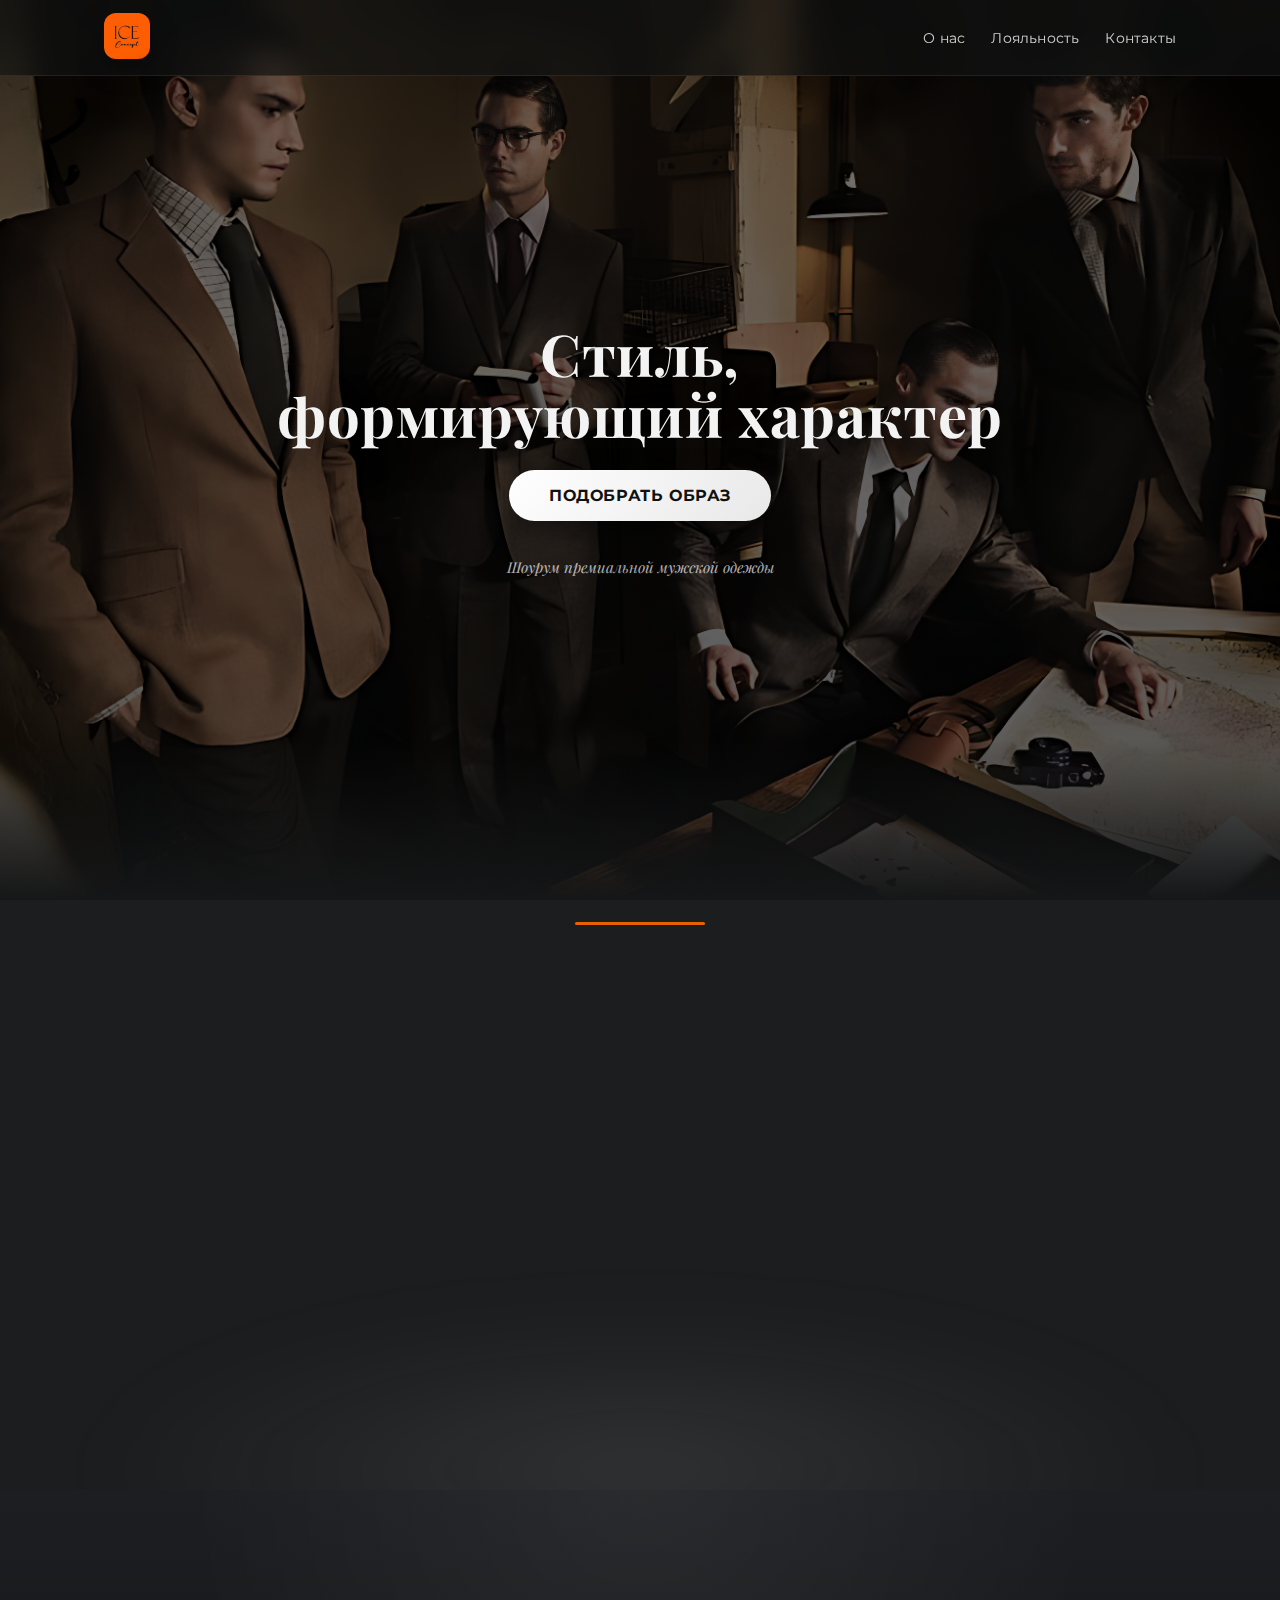
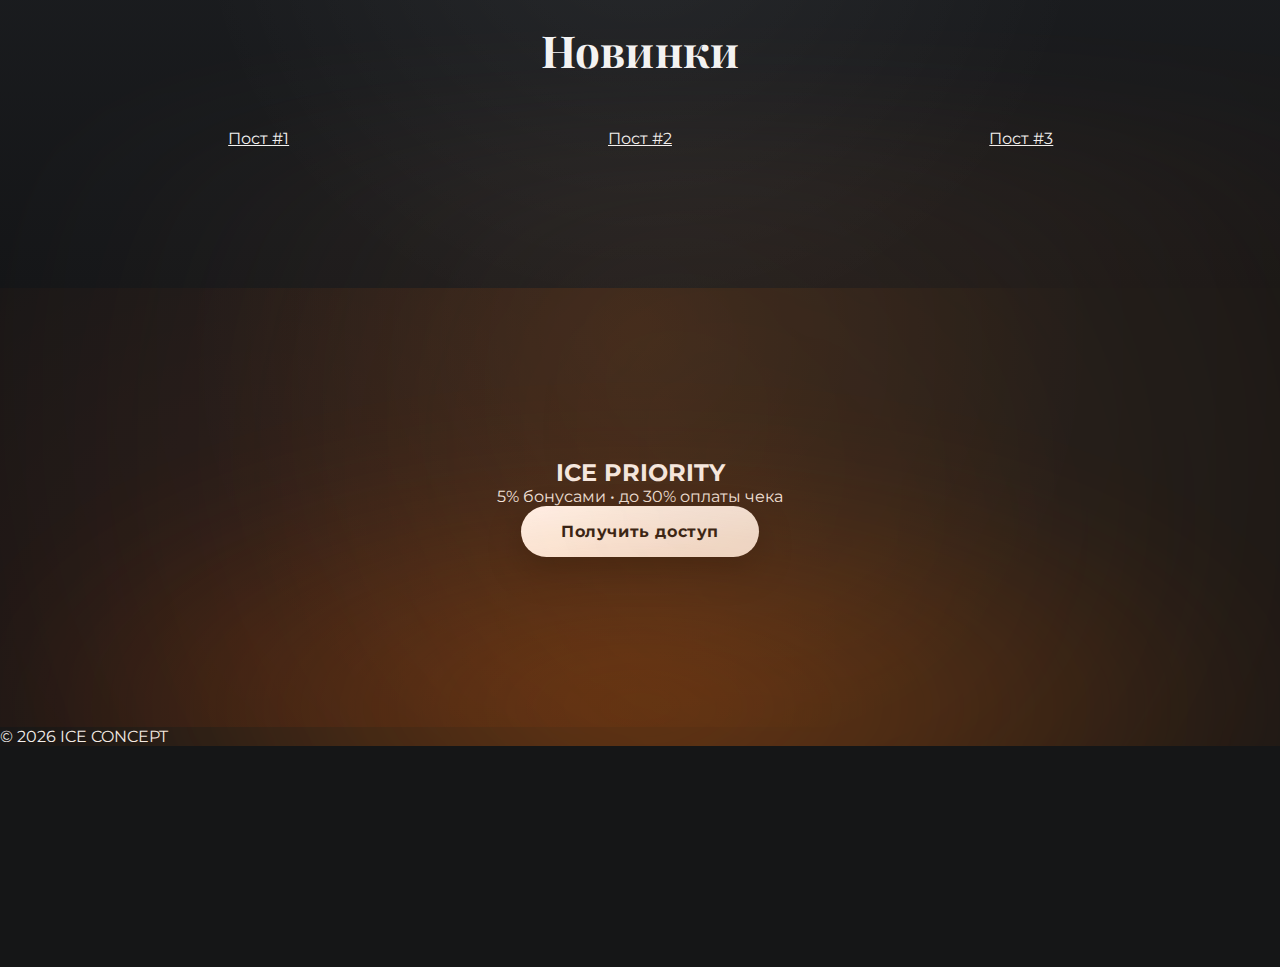
<file: index.html>
<!DOCTYPE html>
<html lang="ru">
<head>
<meta charset="UTF-8">
<meta name="viewport" content="width=device-width, initial-scale=1.0">
<title>ICE CONCEPT — Премиальный шоурум</title>

<link rel="stylesheet" href="style.css">

<link href="https://fonts.googleapis.com/css2?family=Montserrat:wght@300;400;600;700&family=Playfair+Display:wght@700&display=swap" rel="stylesheet">
</head>

<body>

<header>
  <div class="navbar">
    <div class="logo">
      <a href="index.html">
        <img src="images/616429895_18419246077137149_9013640362052526599_n.jpg" alt="ICE Concept">
      </a>
    </div>

    <ul class="nav-links">
      <li><a href="about.html">О нас</a></li>
      <li><a href="#loyalty">Лояльность</a></li>
      <li><a href="#contacts">Контакты</a></li>
    </ul>

    <div class="burger">
      <span></span>
      <span></span>
      <span></span>
    </div>
  </div>
</header>

<!-- HERO -->
<section class="hero">
  <div class="hero-content">
    <h1 class="hero-title">Стиль,<br>формирующий характер</h1>
    <a href="obraz.html" class="btn-main">ПОДОБРАТЬ ОБРАЗ</a>
    <p class="hero-note">Шоурум премиальной мужской одежды</p>
  </div>
</section>

<!-- CATEGORIES -->
<section class="categories">

  <a href="wear.html" class="cat-item suits">
    <span>Одежда</span>
  </a>

  <a href="shoes.html" class="cat-item shoes">
    <span>Обувь</span>
  </a>

  <a href="accesoirs.html" class="cat-item accessories">
    <span>Аксессуары</span>
  </a>

</section>

<!-- NEWS -->
<section class="news">
  <h2 class="section-title">Новинки</h2>

  <div class="news-grid">

    <a href="#" class="news-card">
      <div class="news-media"></div>
      <div class="news-caption">Пост #1</div>
    </a>

    <a href="#" class="news-card">
      <div class="news-media"></div>
      <div class="news-caption">Пост #2</div>
    </a>

    <a href="#" class="news-card">
      <div class="news-media"></div>
      <div class="news-caption">Пост #3</div>
    </a>

  </div>
</section>

<!-- LOYALTY -->
<section class="loyalty" id="loyalty">
  <div class="loyalty-card">
    <h2>ICE PRIORITY</h2>
    <p>5% бонусами • до 30% оплаты чека</p>
    <a href="#" class="btn-main">Получить доступ</a>
  </div>
</section>

<!-- FOOTER -->
<footer id="contacts">
  © 2026 ICE CONCEPT
</footer>

<script>
const burger = document.querySelector(".burger");
const nav = document.querySelector(".nav-links");

burger.addEventListener("click", () => {
  nav.classList.toggle("active");
});
</script>

</body>
</html>
</file>
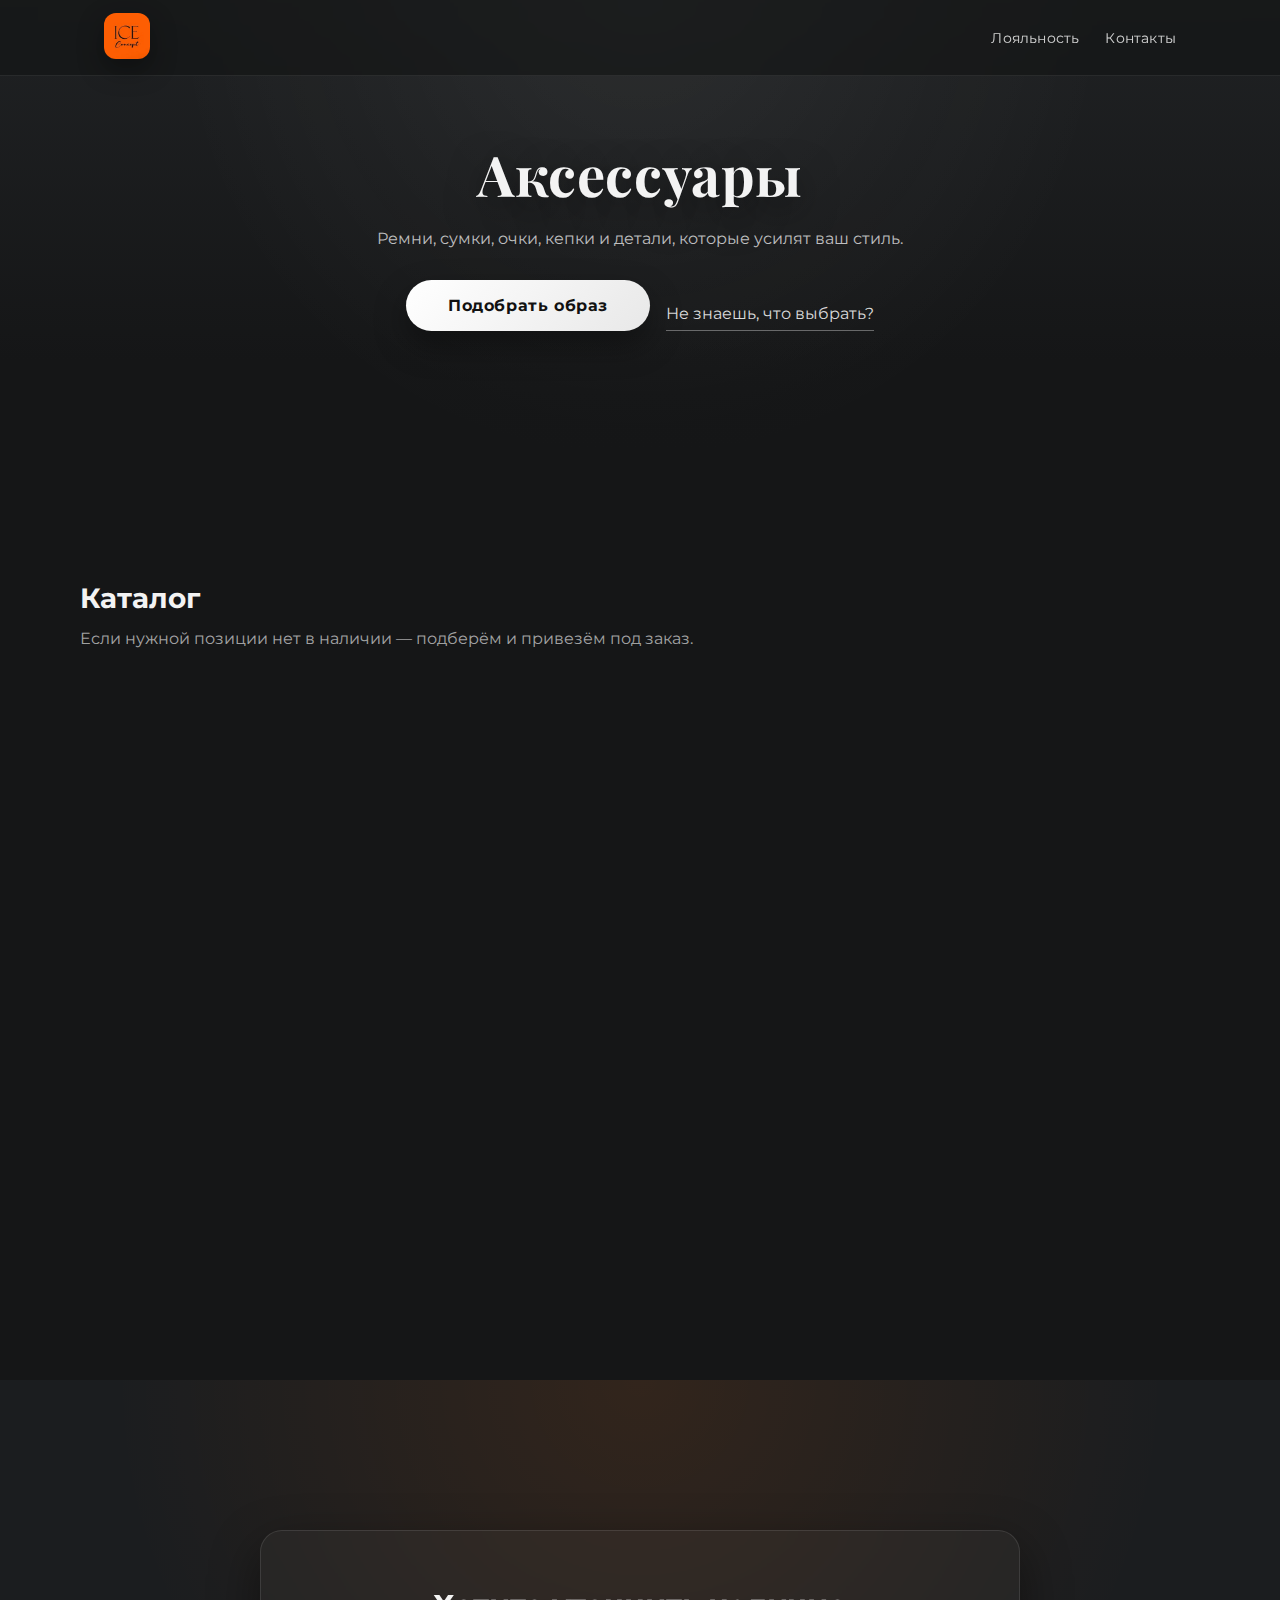
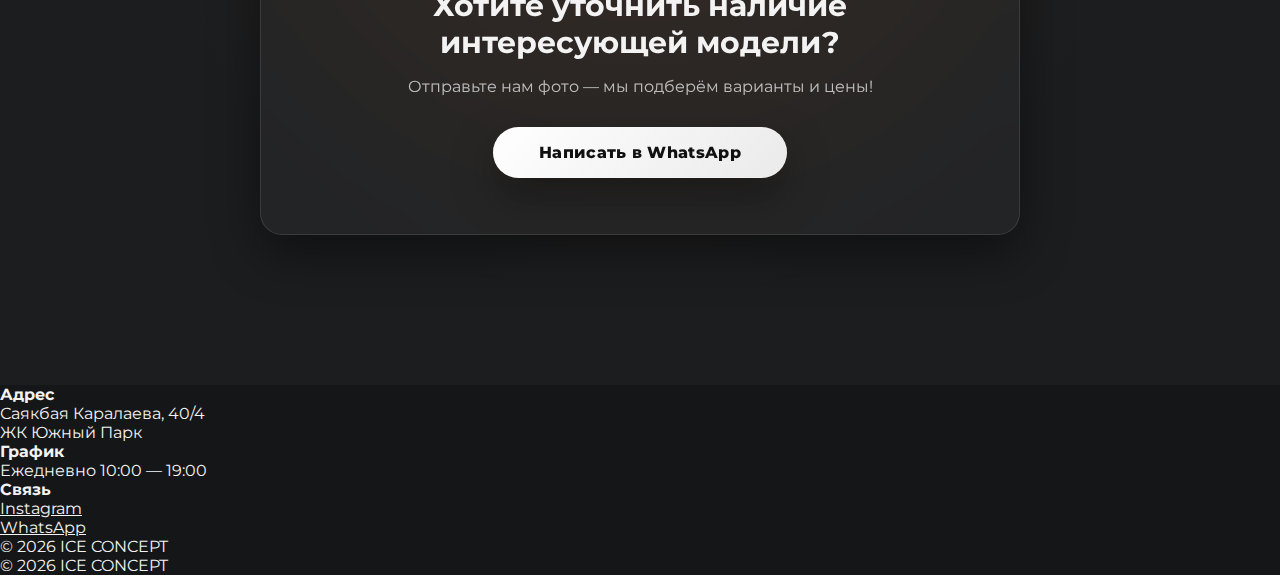
<file: accesoirs.html>
<!DOCTYPE html>
<html lang="ru">
<head>
  <meta charset="UTF-8" />
  <meta name="viewport" content="width=device-width, initial-scale=1.0" />
  <title>ICE CONCEPT — Аксессуары</title>
  <meta name="description" content="ICE CONCEPT — премиальные аксессуары в Бишкеке. Подбор, заказ и консультация." />
  <link rel="stylesheet" href="style.css" />
  <link href="https://fonts.googleapis.com/css2?family=Montserrat:wght@300;400;600;800&family=Playfair+Display:wght@700&display=swap" rel="stylesheet">
</head>

<body class="accessories-page">

<header>
  <nav class="navbar">
    <div class="logo">
      <a href="../index.html">
        <img src="../images/616429895_18419246077137149_9013640362052526599_n.jpg" alt="ICE Concept">
      </a>
    </div>

    <ul class="nav-links">
      <li><a href="../index.html#loyalty">Лояльность</a></li>
      <li><a href="../index.html#contacts">Контакты</a></li>
    </ul>

    <!-- BURGER -->
    <div class="burger">
      <span></span>
      <span></span>
      <span></span>
    </div>
  </nav>
</header>


<!-- HERO -->
<section class="acc-hero">
  <div class="acc-hero-inner">
    <h1 class="acc-title">Аксессуары</h1>
    <p class="acc-subtitle">Ремни, сумки, очки, кепки и детали, которые усилят ваш стиль.</p>

    <div class="acc-actions">
      <a class="btn-main acc-btn" href="obraz.html" target="_blank" rel="noopener">Подобрать образ</a>
      <a class="btn-secondary" href="accesoirs.html">Не знаешь, что выбрать?</a>
    </div>
  </div>
</section>

<!-- CATALOG -->
<section class="acc-section" id="catalog">
  <div class="acc-section-head">
    <h2>Каталог</h2>
    <p>Если нужной позиции нет в наличии — подберём и привезём под заказ.</p>
  </div>

  <div class="acc-grid">
    <a class="acc-card" href="https://wa.me/996221100809" target="_blank" rel="noopener">
      <div class="acc-card-img"></div>
      <div class="acc-card-body">
        <h3>Ремни</h3>
        <p>Кожа, премиум-фурнитура</p>
      </div>
    </a>

    <a class="acc-card" href="https://wa.me/996221100809" target="_blank" rel="noopener">
      <div class="acc-card-img"></div>
      <div class="acc-card-body">
        <h3>Сумки</h3>
        <p>Кроссбоди / тоут / мини</p>
      </div>
    </a>

    <a class="acc-card" href="https://wa.me/996221100809" target="_blank" rel="noopener">
      <div class="acc-card-img"></div>
      <div class="acc-card-body">
        <h3>Очки</h3>
        <p>Классика и fashion-формы</p>
      </div>
    </a>

    <a class="acc-card" href="https://wa.me/996221100809" target="_blank" rel="noopener">
      <div class="acc-card-img"></div>
      <div class="acc-card-body">
        <h3>Головные уборы</h3>
        <p>Кепки / шапки / панамы</p>
      </div>
    </a>

    <a class="acc-card" href="https://wa.me/996221100809" target="_blank" rel="noopener">
      <div class="acc-card-img"></div>
      <div class="acc-card-body">
        <h3>Украшения</h3>
        <p>Цепи / браслеты / кольца</p>
      </div>
    </a>

    <a class="acc-card" href="https://wa.me/996221100809" target="_blank" rel="noopener">
      <div class="acc-card-img"></div>
      <div class="acc-card-body">
        <h3>Детали</h3>
        <p>Кошельки / кардхолдеры</p>
      </div>
    </a>
  </div>
</section>

<!-- CTA -->
<section class="acc-cta">
  <div class="acc-cta-card">
    <h2>Хотите уточнить наличие интересующей модели?</h2>
    <p>Отправьте нам фото — мы подберём варианты и цены!</p>
    <a class="loyalty-btn" href="https://wa.me/996221100809" target="_blank" rel="noopener">Написать в WhatsApp</a>
  </div>
</section>

<footer id="contacts">
  <div class="footer-grid">
    <div>
      <h4>Адрес</h4>
      <p>Саякбая Каралаева, 40/4<br>ЖК Южный Парк</p>
    </div>
    <div>
      <h4>График</h4>
      <p>Ежедневно 10:00 — 19:00</p>
    </div>
    <div>
      <h4>Связь</h4>
      <a href="https://www.instagram.com/ice__concept/">Instagram</a><br>
      <a href="https://wa.me/996221100809" target="_blank" rel="noopener">WhatsApp</a>
    </div>
  </div>
  <p class="copyright">© 2026 ICE CONCEPT</p>
</footer>
<!-- FOOTER -->
<footer id="contacts">
  © 2026 ICE CONCEPT
</footer>

<script>
const burger = document.querySelector(".burger");
const nav = document.querySelector(".nav-links");

burger.addEventListener("click", () => {
  burger.classList.toggle("active");
  nav.classList.toggle("active");
});
</script>
</body>
</html>
</file>
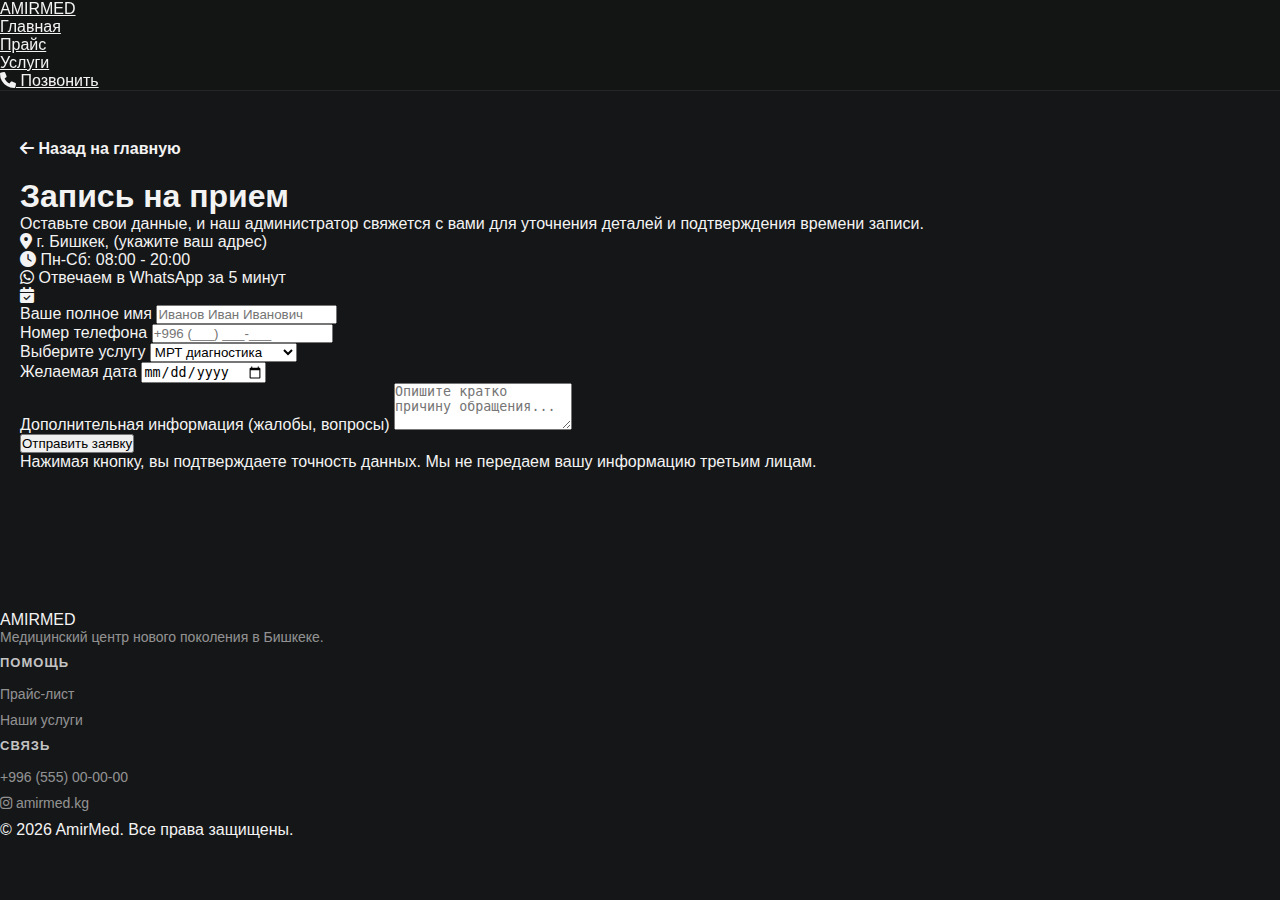
<file: booking.html>
<!DOCTYPE html>
<html lang="ru">
<head>
    <meta charset="UTF-8">
    <meta name="viewport" content="width=device-width, initial-scale=1.0">
    <title>Запись на прием | AMIRMED</title>
    <link rel="stylesheet" href="style.css">
    <link rel="stylesheet" href="https://cdnjs.cloudflare.com/ajax/libs/font-awesome/6.0.0/css/all.min.css">
</head>
<body>

    <header>
        <div class="container nav-box">
            <a href="index.html" class="logo">AMIR<span>MED</span></a>
            <nav>
                <ul>
                    <li><a href="index.html">Главная</a></li>
                    <li><a href="prices.html">Прайс</a></li>
                    <li><a href="index.html#services">Услуги</a></li>
                </ul>
            </nav>
            <div class="header-contacts">
                <a href="tel:+996XXXXXXXXX" class="btn-phone"><i class="fas fa-phone"></i> Позвонить</a>
            </div>
        </div>
    </header>

    <section class="booking-page">
        <div class="container">
            <div class="booking-wrapper">
                
                <div class="booking-info">
                    <a href="index.html" style="text-decoration: none; color: var(--primary); font-weight: bold; display: inline-block; margin-bottom: 20px;">
                        <i class="fas fa-arrow-left"></i> Назад на главную
                    </a>
                    <h1>Запись на прием</h1>
                    <p>Оставьте свои данные, и наш администратор свяжется с вами для уточнения деталей и подтверждения времени записи.</p>
                    
                    <div class="contact-mini-list">
                        <div class="c-item">
                            <i class="fas fa-map-marker-alt"></i>
                            <span>г. Бишкек, (укажите ваш адрес)</span>
                        </div>
                        <div class="c-item">
                            <i class="fas fa-clock"></i>
                            <span>Пн-Сб: 08:00 - 20:00</span>
                        </div>
                        <div class="c-item">
                            <i class="fab fa-whatsapp"></i>
                            <span>Отвечаем в WhatsApp за 5 минут</span>
                        </div>
                    </div>

                    <div class="booking-image-placeholder">
                        <i class="fas fa-calendar-check"></i>
                    </div>
                </div>

                <div class="booking-form-container">
                    <form action="https://formspree.io/f/xaqdyjje" method="POST" class="main-form">
                        
                        <div class="form-group">
                            <label for="full-name">Ваше полное имя</label>
                            <input type="text" id="full-name" name="ФИО" placeholder="Иванов Иван Иванович" required>
                        </div>

                        <div class="form-group">
                            <label for="user-phone">Номер телефона</label>
                            <input type="tel" id="user-phone" name="Телефон" placeholder="+996 (___) ___-___" required>
                        </div>

                        <div class="form-row">
                            <div class="form-group">
                                <label for="service-select">Выберите услугу</label>
                                <select id="service-select" name="Услуга">
                                    <option value="МРТ">МРТ диагностика</option>
                                    <option value="КТ">КТ диагностика</option>
                                    <option value="Консультация">Консультация врача</option>
                                    <option value="УЗИ">УЗИ</option>
                                    <option value="Анализы">Анализы</option>
                                </select>
                            </div>
                            <div class="form-group">
                                <label for="visit-date">Желаемая дата</label>
                                <input type="date" id="visit-date" name="Дата_приема">
                            </div>
                        </div>

                        <div class="form-group">
                            <label for="user-comment">Дополнительная информация (жалобы, вопросы)</label>
                            <textarea id="user-comment" name="Сообщение" rows="3" placeholder="Опишите кратко причину обращения..."></textarea>
                        </div>

                        <button type="submit" class="btn-submit">Отправить заявку</button>
                        
                        <p class="form-note">
                            Нажимая кнопку, вы подтверждаете точность данных. Мы не передаем вашу информацию третьим лицам.
                        </p>
                    </form>
                </div>

            </div>
        </div>
    </section>

    <footer>
        <div class="container footer-content">
            <div class="footer-col">
                <div class="logo">AMIR<span>MED</span></div>
                <p>Медицинский центр нового поколения в Бишкеке.</p>
            </div>
            <div class="footer-col">
                <h4>Помощь</h4>
                <p><a href="prices.html" style="color: inherit; text-decoration: none;">Прайс-лист</a></p>
                <p><a href="index.html#services" style="color: inherit; text-decoration: none;">Наши услуги</a></p>
            </div>
            <div class="footer-col">
                <h4>Связь</h4>
                <p>+996 (555) 00-00-00</p>
                <a href="https://instagram.com/amirmed.kg" class="social-link"><i class="fab fa-instagram"></i> amirmed.kg</a>
            </div>
        </div>
        <div class="container">
            <p class="copyright">&copy; 2026 AmirMed. Все права защищены.</p>
        </div>
    </footer>

</body>
</html>
</file>
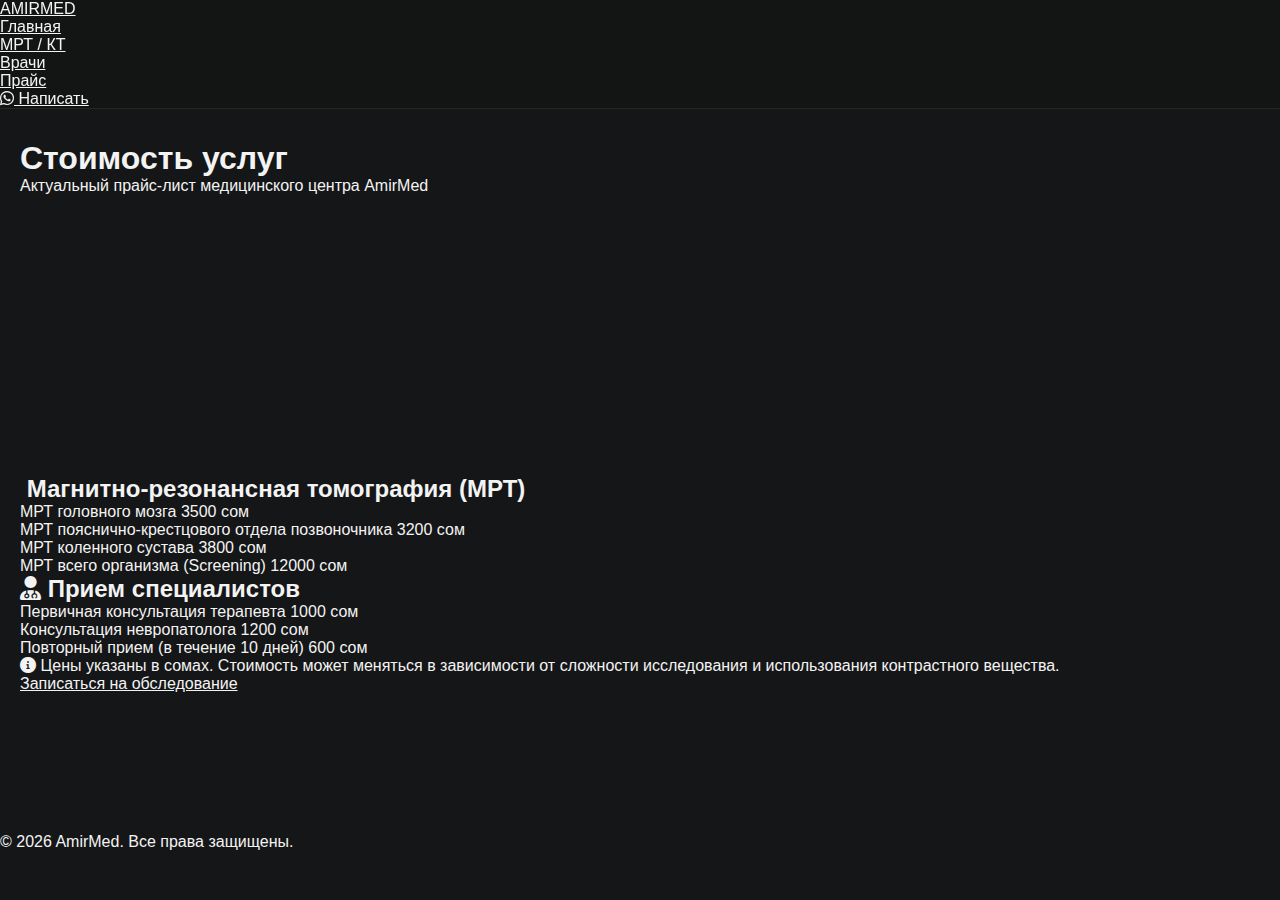
<file: prices.html>
<!DOCTYPE html>
<html lang="ru">
<head>
    <meta charset="UTF-8">
    <meta name="viewport" content="width=device-width, initial-scale=1.0">
    <title>Цены на услуги | AMIRMED</title>
    <link rel="stylesheet" href="style.css">
    <link rel="stylesheet" href="https://cdnjs.cloudflare.com/ajax/libs/font-awesome/6.0.0/css/all.min.css">
</head>
<body>

    <header>
        <div class="container nav-box">
            <a href="index.html" class="logo">AMIR<span>MED</span></a>
            <nav>
                <ul>
                    <li><a href="index.html">Главная</a></li>
                    <li><a href="mrt.html">МРТ / КТ</a></li>
                    <li><a href="doctors.html">Врачи</a></li>
                    <li><a href="prices.html" class="active">Прайс</a></li>
                </ul>
            </nav>
            <a href="https://wa.me/996XXXXXXXXX" class="wa-link"><i class="fab fa-whatsapp"></i> Написать</a>
        </div>
    </header>

    <section class="page-header">
        <div class="container">
            <h1>Стоимость услуг</h1>
            <p>Актуальный прайс-лист медицинского центра AmirMed</p>
        </div>
    </section>

    <section class="price-section">
        <div class="container">
            
            <div class="price-category">
                <h2 class="category-title"><i class="fas fa-scan"></i> Магнитно-резонансная томография (МРТ)</h2>
                <div class="price-table">
                    <div class="price-row">
                        <span class="service-name">МРТ головного мозга</span>
                        <span class="service-dots"></span>
                        <span class="service-cost">3500 сом</span>
                    </div>
                    <div class="price-row">
                        <span class="service-name">МРТ пояснично-крестцового отдела позвоночника</span>
                        <span class="service-dots"></span>
                        <span class="service-cost">3200 сом</span>
                    </div>
                    <div class="price-row">
                        <span class="service-name">МРТ коленного сустава</span>
                        <span class="service-dots"></span>
                        <span class="service-cost">3800 сом</span>
                    </div>
                    <div class="price-row highlight">
                        <span class="service-name">МРТ всего организма (Screening)</span>
                        <span class="service-dots"></span>
                        <span class="service-cost">12000 сом</span>
                    </div>
                </div>
            </div>

            <div class="price-category">
                <h2 class="category-title"><i class="fas fa-user-md"></i> Прием специалистов</h2>
                <div class="price-table">
                    <div class="price-row">
                        <span class="service-name">Первичная консультация терапевта</span>
                        <span class="service-dots"></span>
                        <span class="service-cost">1000 сом</span>
                    </div>
                    <div class="price-row">
                        <span class="service-name">Консультация невропатолога</span>
                        <span class="service-dots"></span>
                        <span class="service-cost">1200 сом</span>
                    </div>
                    <div class="price-row">
                        <span class="service-name">Повторный прием (в течение 10 дней)</span>
                        <span class="service-dots"></span>
                        <span class="service-cost">600 сом</span>
                    </div>
                </div>
            </div>

            <div class="price-info">
                <p><i class="fas fa-info-circle"></i> Цены указаны в сомах. Стоимость может меняться в зависимости от сложности исследования и использования контрастного вещества.</p>
                <a href="booking.html" class="btn-primary">Записаться на обследование</a>
            </div>

        </div>
    </section>

    <footer>
        <div class="container">
            <p class="copyright">&copy; 2026 AmirMed. Все права защищены.</p>
        </div>
    </footer>

</body>
</html>
</file>
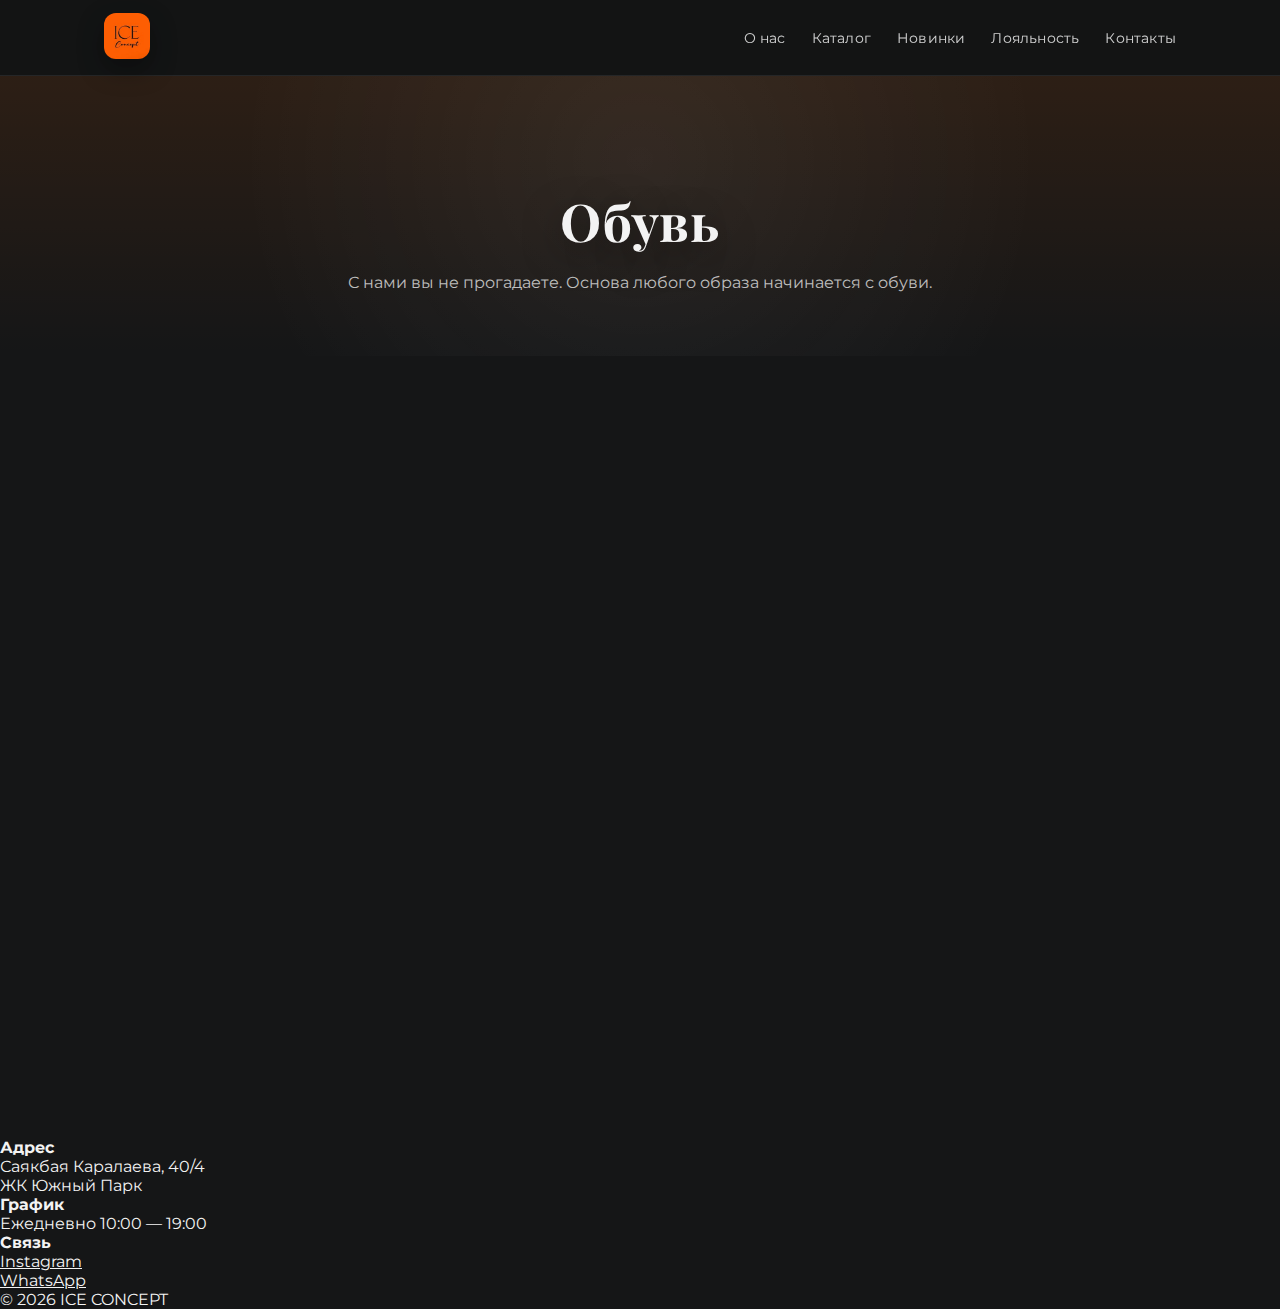
<file: shoes.html>
<!DOCTYPE html>
<html lang="ru">
<head>
  <meta charset="UTF-8" />
  <title>Обувь — ICE CONCEPT</title>
  <meta name="viewport" content="width=device-width, initial-scale=1.0" />
  <meta name="description" content="Обувь ICE CONCEPT — премиальные модели для города, спорта и классики." />
  <link rel="stylesheet" href="style.css" />
  <link href="https://fonts.googleapis.com/css2?family=Montserrat:wght@300;400;600&family=Playfair+Display:wght@700&display=swap" rel="stylesheet">
</head>

<body>

<header>
  <nav class="navbar">
    <div class="logo">
      <a href="index.html">
        <img src="images/616429895_18419246077137149_9013640362052526599_n.jpg" alt="ICE Concept">
      </a>
    </div>

    <ul class="nav-links">
      <li><a href="about.html">О нас</a></li>
      <li><a href="catalog.html">Каталог</a></li>
      <li><a href="new.html">Новинки</a></li>
       <li><a href="index.html#loyalty">Лояльность</a></li>
      <li><a href="#contacts">Контакты</a></li>
    </ul>
  </nav>
</header>

<main class="shoes-page">

  <!-- HERO -->
  <section class="shoes-hero">
    <div class="shoes-hero-inner">
      <h1 class="shoes-title">Обувь</h1>
      <p class="shoes-subtitle">С нами вы не прогадаете. Основа любого образа начинается с обуви.</p>
    </div>
  </section>

  <!-- GRID -->
  <section class="shoes-section">
    <div class="shoes-grid">

      <a href="#" class="shoes-card">
        <div class="shoes-card-img"></div>
        <div class="shoes-card-body">
          <h3>Кроссовки</h3>
          <p>Street / daily</p>
        </div>
      </a>

      <a href="#" class="shoes-card">
        <div class="shoes-card-img"></div>
        <div class="shoes-card-body">
          <h3>Классические туфли</h3>
          <p>Офис / костюм</p>
        </div>
      </a>

      <a href="#" class="shoes-card">
        <div class="shoes-card-img"></div>
        <div class="shoes-card-body">
          <h3>Лоферы</h3>
          <p>Smart-casual</p>
        </div>
      </a>

      <a href="#" class="shoes-card">
        <div class="shoes-card-img"></div>
        <div class="shoes-card-body">
          <h3>Ботинки</h3>
          <p>Осень / зима</p>
        </div>
      </a>

      <a href="#" class="shoes-card">
        <div class="shoes-card-img"></div>
        <div class="shoes-card-body">
          <h3>Сандалии</h3>
          <p>Лето / минимал</p>
        </div>
      </a>

      <a href="#" class="shoes-card">
        <div class="shoes-card-img"></div>
        <div class="shoes-card-body">
          <h3>Слипоны</h3>
          <p>Комфорт</p>
        </div>
      </a>

      <a href="#" class="shoes-card">
        <div class="shoes-card-img"></div>
        <div class="shoes-card-body">
          <h3>Спортивная обувь</h3>
          <p>Актив / тренировки</p>
        </div>
      </a>

    </div>
  </section>


</main>

<footer id="contacts">
  <div class="footer-grid">
    <div>
      <h4>Адрес</h4>
      <p>Саякбая Каралаева, 40/4<br>ЖК Южный Парк</p>
    </div>
    <div>
      <h4>График</h4>
      <p>Ежедневно 10:00 — 19:00</p>
    </div>
    <div>
      <h4>Связь</h4>
      <a href="https://www.instagram.com/ice__concept/">Instagram</a><br>
      <a href="#">WhatsApp</a>
    </div>
  </div>
  <p class="copyright">© 2026 ICE CONCEPT</p>
</footer>

<div class="style-popup" id="stylePopup">
  <div class="style-popup-content">
    <span class="style-close" onclick="closeStylePopup()">×</span>
    <p class="style-popup-text">
      💬 Не знаешь, что выбрать?<br>
      Подберём образ под тебя.
    </p>
    <a href="obraz.html" class="style-popup-btn">Подобрать образ</a>
  </div>
</div>

<script>
  const popup = document.getElementById("stylePopup");

  window.addEventListener("scroll", function () {
    if (window.scrollY > 400) {
      popup.classList.add("show-popup");
    }
  });

  function closeStylePopup() {
    popup.style.display = "none";
  }
</script>

</body>
</html>
</file>
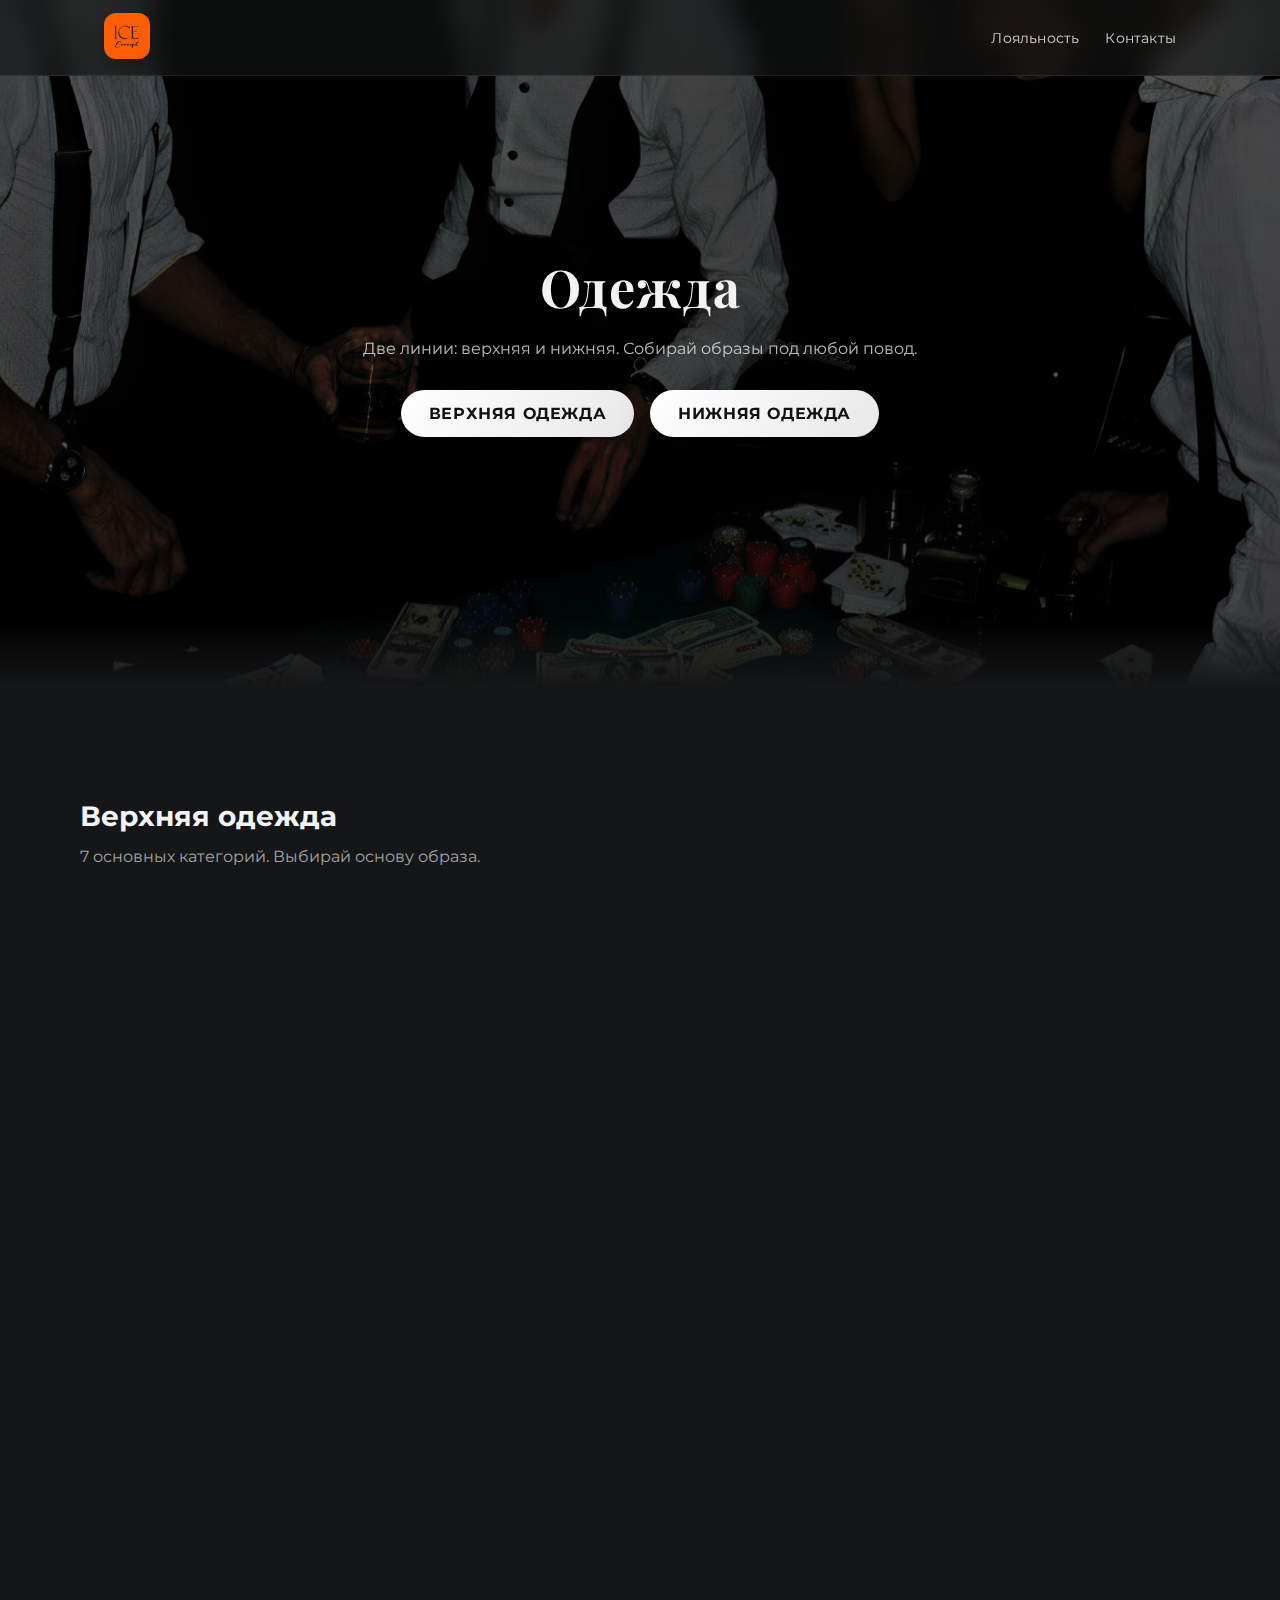
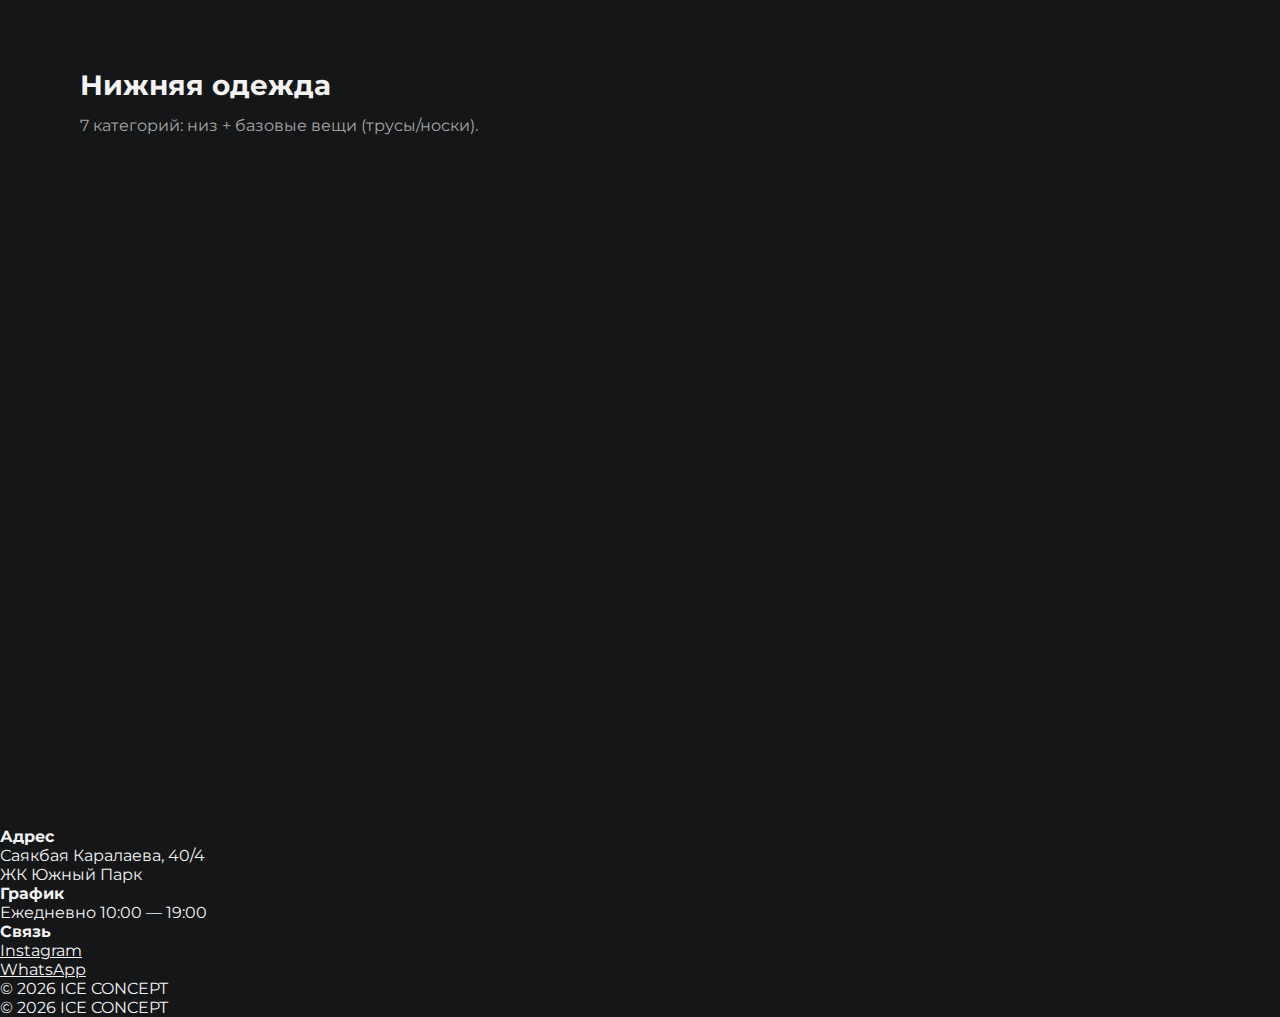
<file: wear.html>
<!DOCTYPE html>
<html lang="ru">
<head>
  <meta charset="UTF-8" />
  <title>Одежда — ICE CONCEPT</title>
  <meta name="viewport" content="width=device-width, initial-scale=1.0" />
  <meta name="description" content="Одежда ICE CONCEPT — верхняя и нижняя одежда. Премиальные бренды и стильные образы." />
  <link rel="stylesheet" href="style.css" />
  <link href="https://fonts.googleapis.com/css2?family=Montserrat:wght@300;400;600&family=Playfair+Display:wght@700&display=swap" rel="stylesheet">
</head>

<body>

<header>
  <nav class="navbar">
    <div class="logo">
      <a href="../index.html">
        <img src="../images/616429895_18419246077137149_9013640362052526599_n.jpg" alt="ICE Concept">
      </a>
    </div>

    <ul class="nav-links">
      <li><a href="../index.html#loyalty">Лояльность</a></li>
      <li><a href="../index.html#contacts">Контакты</a></li>
    </ul>

    <!-- BURGER -->
    <div class="burger">
      <span></span>
      <span></span>
      <span></span>
    </div>
  </nav>
</header>


<main class="wear-page">

  <!-- Верх страницы -->
  <section class="wear-hero">
      <div class="wear-hero-bg" aria-hidden="true"></div>
    <div class="wear-hero-inner">
      <h1 class="wear-title">Одежда</h1>
      <p class="wear-subtitle">Две линии: верхняя и нижняя. Собирай образы под любой повод.</p>

      <div class="wear-anchors">
        <a href="#upper" class="btn-main wear-btn">ВЕРХНЯЯ ОДЕЖДА</a>
        <a href="#lower" class="btn-main wear-btn">НИЖНЯЯ ОДЕЖДА</a>
      </div>
    </div>
  </section>

  <!-- ВЕРХНЯЯ -->
  <section id="upper" class="wear-section">
    <div class="wear-section-head">
      <h2>Верхняя одежда</h2>
      <p>7 основных категорий. Выбирай основу образа.</p>
    </div>

    <div class="wear-grid">
      <a href="jackets.html" class="wear-card">
        <div class="wear-card-img"></div>
        <div class="wear-card-body">
          <h3>Куртки</h3>
          <p>Город / повседнев</p>
        </div>
      </a>

      <a href="palto.html" class="wear-card">
        <div class="wear-card-img"></div>
        <div class="wear-card-body">
          <h3>Пальто</h3>
          <p>Строго / классика</p>
        </div>
      </a>

      <a href="pijacks.html" class="wear-card">
        <div class="wear-card-img"></div>
        <div class="wear-card-body">
          <h3>Пиджаки</h3>
          <p>Smart-casual</p>
        </div>
      </a>

      <a href="switter.html" class="wear-card">
        <div class="wear-card-img"></div>
        <div class="wear-card-body">
          <h3>Свитера</h3>
          <p>Тепло и стиль</p>
        </div>
      </a>

      <a href="hodies.html" class="wear-card">
        <div class="wear-card-img"></div>
        <div class="wear-card-body">
          <h3>Худи</h3>
          <p>Комфорт / street</p>
        </div>
      </a>

      <a href="roobies.html" class="wear-card">
        <div class="wear-card-img"></div>
        <div class="wear-card-body">
          <h3>Рубашки</h3>
          <p>База гардероба</p>
        </div>
      </a>

      <a href="" class="wear-card">
        <div class="wear-card-img"></div>
        <div class="wear-card-body">
          <h3>Футболки</h3>
          <p>Минимал / daily</p>
        </div>
      </a>
    </div>
  </section>

  <!-- НИЖНЯЯ -->
  <section id="lower" class="wear-section">

    <div class="wear-section-head">
      <h2>Нижняя одежда</h2>
      <p>7 категорий: низ + базовые вещи (трусы/носки).</p>
    </div>

    <div class="wear-grid">
      <a href="#" class="wear-card">
        <div class="wear-card-img"></div>
        <div class="wear-card-body">
          <h3>Брюки</h3>
          <p>Классика / офис</p>
        </div>
      </a>

      <a href="#" class="wear-card">
        <div class="wear-card-img"></div>
        <div class="wear-card-body">
          <h3>Джинсы</h3>
          <p>Деним / базово</p>
        </div>
      </a>

      <a href="#" class="wear-card">
        <div class="wear-card-img"></div>
        <div class="wear-card-body">
          <h3>Карго</h3>
          <p>Street / утилити</p>
        </div>
      </a>

      <a href="#" class="wear-card">
        <div class="wear-card-img"></div>
        <div class="wear-card-body">
          <h3>Шорты</h3>
          <p>Лето / спорт</p>
        </div>
      </a>

      <a href="#" class="wear-card">
        <div class="wear-card-img"></div>
        <div class="wear-card-body">
          <h3>Спортивные штаны</h3>
          <p>Комфорт</p>
        </div>
      </a>

      <a href="#" class="wear-card">
        <div class="wear-card-img"></div>
        <div class="wear-card-body">
          <h3>Носки</h3>
          <p>База / детали</p>
        </div>
      </a>

      <a href="#" class="wear-card">
        <div class="wear-card-img"></div>
        <div class="wear-card-body">
          <h3>Трусы</h3>
          <p>База / комфорт</p>
        </div>
      </a>
    </div>
  </section>



</main>

<footer id="contacts">
  <div class="footer-grid">
    <div>
      <h4>Адрес</h4>
      <p>Саякбая Каралаева, 40/4<br>ЖК Южный Парк</p>
    </div>
    <div>
      <h4>График</h4>
      <p>Ежедневно 10:00 — 19:00</p>
    </div>
    <div>
      <h4>Связь</h4>
      <a href="https://www.instagram.com/ice__concept/">Instagram</a><br>
      <a href="#">WhatsApp</a>
    </div>
  </div>
  <p class="copyright">© 2026 ICE CONCEPT</p>
</footer>

<div class="style-popup" id="stylePopup">
  <div class="style-popup-content">
    <span class="style-close" onclick="closeStylePopup()">×</span>
    <p class="style-popup-text">
      💬 Не знаешь, что выбрать?<br>
      Подберём образ под тебя.
    </p>
    <a href="obraz.html" class="style-popup-btn">Подобрать образ</a>
  </div>
</div>

<script>
  const popup = document.getElementById("stylePopup");

  window.addEventListener("scroll", function () {
    if (window.scrollY > 400) {
      popup.classList.add("show-popup");
    }
  });

  function closeStylePopup() {
    popup.style.display = "none";
  }
</script>
<script>
  (function () {
    const hero = document.querySelector(".wear-hero");
    const bg = document.querySelector(".wear-hero-bg");
    const inner = document.querySelector(".wear-hero-inner");
    if (!hero || !bg || !inner) return;

    // Плавное появление
    requestAnimationFrame(() => inner.classList.add("hero-visible"));

    // Оптимизированный параллакс
    let ticking = false;

    function updateParallax() {
      ticking = false;

      const rect = hero.getBoundingClientRect();
      const vh = window.innerHeight || 1;

      // hero в зоне видимости?
      if (rect.bottom < 0 || rect.top > vh) return;

      // прогресс видимости: 0..1
      const progress = (vh - rect.top) / (vh + rect.height);
      const clamped = Math.max(0, Math.min(1, progress));

      // смещение (в пикселях) — можно менять число 40
      const baseOffset = -35; 
      const translateY = baseOffset + (clamped - 0.5) * 40;

     bg.style.transform = `translate3d(0, ${translateY}px, 0) scale(1.06)`;
    }

    function onScroll() {
      if (!ticking) {
        ticking = true;
        requestAnimationFrame(updateParallax);
      }
    }

    window.addEventListener("scroll", onScroll, { passive: true });
    window.addEventListener("resize", onScroll);
    onScroll();
  })();
</script>
<!-- FOOTER -->
<footer id="contacts">
  © 2026 ICE CONCEPT
</footer>

<script>
const burger = document.querySelector(".burger");
const nav = document.querySelector(".nav-links");

burger.addEventListener("click", () => {
  burger.classList.toggle("active");
  nav.classList.toggle("active");
});
</script>
</body>
</html>
</file>
<file: style.css>
/* =========================
   ICE CONCEPT — CLEAN CSS
   ========================= */

/* ---- Base reset ---- */
*{ margin:0; padding:0; box-sizing:border-box; }

:root{
  --bg: #151617;          /* общий фон (светлее, чем #0f0f0f) */
  --bg-2: #1b1d1f;        /* секции */
  --panel: rgba(18,19,20,.62); /* шапка/стекло */
  --text: #f3f3f3;
  --muted: rgba(255,255,255,.72);
  --muted2: rgba(255,255,255,.55);
  --line: rgba(255,255,255,.10);
  --line2: rgba(255,255,255,.14);
  --shadow: 0 18px 50px rgba(0,0,0,.45);

  --accent: #ff6a00;
  --accent2: #ff3c00;

  --radius: 16px;
  --radius2: 22px;

  --container: 1120px;

  --header-h: 76px; /* стабильная высота шапки */
}
html {
  scroll-behavior: smooth;
}
html, body{
  width: 100%;
  overflow-x: hidden;
}
/* ---- Body ---- */
body{
  font-family: 'Montserrat', sans-serif;
  background: var(--bg);
  color: var(--text);
  -webkit-font-smoothing: antialiased;
  -moz-osx-font-smoothing: grayscale;
}

/* ---- Generic containers ---- */
section{
  padding: 140px 20px; /* выше блоки */
}

a{ color: inherit; }

/* =========================
   HEADER / NAV
   ========================= */

header{
  position: fixed;
  top: 0; left: 0;
  width: 100%;
  z-index: 999;

  min-height: var(--header-h);
  display: flex;
  align-items: center;

  background: var(--panel);
  backdrop-filter: blur(14px);
  border-bottom: 1px solid rgba(255,255,255,.08);
  padding-top: env(safe-area-inset-top);
}

.navbar{
  width: 100%;
  max-width: var(--container);
  margin: 0 auto;
  padding: 0 24px;

  display: flex;
  align-items: center;
  justify-content: space-between;
  gap: 28px;
}

.logo img{
  height: 46px;
  border-radius: 12px;
  box-shadow: 0 10px 26px rgba(0,0,0,.35);
}

/* NAV LINKS DESKTOP */
.nav-links{
  list-style: none;
  display: flex;
  align-items: center;
  gap: 26px;
   z-index: 1001;
}

.nav-links a{
  text-decoration: none;
  font-size: 14px;
  letter-spacing: .2px;
  color: rgba(255,255,255,.80);
  transition: color .25s ease;
}

.nav-links a:hover{
  color: var(--accent);
}

/* BURGER BUTTON */
.burger{
  display: none;
  flex-direction: column;
  gap: 5px;
  cursor: pointer;
  position: relative;
  z-index: 1002;
}

.burger span{
  width: 24px;
  height: 2px;
  background: #fff;
  transition: .3s ease;
}

/* BURGER ANIMATION */
.burger.active span:nth-child(1){
  transform: translateY(7px) rotate(45deg);
}
.burger.active span:nth-child(2){
  opacity: 0;
}
.burger.active span:nth-child(3){
  transform: translateY(-7px) rotate(-45deg);
}
.nav-links a:hover{
  color: var(--accent);
}

/* =========================
   INDEX: HERO
   ========================= */

.hero{
  height: 100vh;
  min-height: 620px;

  position: relative;
  overflow: hidden;

  display: flex;
  align-items: center;
  justify-content: center;

  background:
    linear-gradient(rgba(0,0,0,0.55), rgba(0,0,0,0.65)),
    url("images/38663888f3489e7cfa60d6a859ba26e8_imgupscaler.ai_Enhancer_2K.png");
  background-size: cover;
  background-position: center;
  background-repeat: no-repeat;
}
.hero-note{
  margin-top: 36px;
  font-size: 15px;
  font-family: 'Playfair Display', serif;
  font-style: italic;
  color: rgba(255,255,255,.70);
}

.hero::after{
  content:"";
  position:absolute;
  left:0; right:0; bottom:0;
  height: 160px;
  pointer-events:none;
  background: linear-gradient(
    to bottom,
    rgba(21,22,23,0) 0%,
    rgba(21,22,23,0.55) 55%,
    var(--bg) 100%
  );
}

.hero-content{
  position: relative;
  z-index: 2;
  text-align: center;
  max-width: 900px;
  padding: 0 18px;
}

.hero-title{
  font-family: 'Playfair Display', serif;
  font-size: 58px;
  font-weight: 700;
  letter-spacing: .6px;
  line-height: 1.05;
  text-shadow: 0 10px 40px rgba(0,0,0,.55);
  margin-bottom: 26px;
}

.btn-main{
  display: inline-flex;
  align-items: center;
  justify-content: center;

  padding: 16px 40px;
  border-radius: 999px;

  font-weight: 700;
  letter-spacing: .6px;
  text-decoration: none;

  color: #111;
  background: linear-gradient(135deg, #ffffff, #e8e8e8);
  box-shadow: 0 14px 32px rgba(0,0,0,.35);

  transition: transform .35s ease, box-shadow .35s ease, background .35s ease, color .35s ease;
}

.btn-main:hover{
  transform: translateY(-3px);
  color: #fff;
  background: linear-gradient(135deg, var(--accent), var(--accent2));
  box-shadow: 0 18px 46px rgba(255,106,0,.22);
}

.btn-main:active{
  transform: translateY(0) scale(.98);
}

.btn-secondary{
  display: inline-block;
  margin-top: 24px;
  color: rgba(255,255,255,.85);
  text-decoration: none;
  border-bottom: 1px solid rgba(255,255,255,.35);
  padding-bottom: 2px;
  transition: color .25s ease, border-color .25s ease;
}

.btn-secondary:hover{
  color: #fff;
  border-color: rgba(255,255,255,.65);
}

/* =========================
   INDEX: CATEGORIES
   ========================= */

.categories{
  padding: 120px 20px 150px;
  background: var(--bg-2);
  position: relative;
  overflow: visible;
}

.categories::before{
  content:"";
  position:absolute;
  top: 22px;
  left:50%;
  transform:translateX(-50%);
  width: 130px;
  height: 3px;
  background: var(--accent);
  border-radius: 999px;
  opacity: .9;
}

.categories::after{
  content:"";
  position:absolute;
  left:50%;
  transform: translateX(-50%);
  bottom: -140px;
  width: 1100px;
  height: 320px;
  pointer-events:none;

  background: radial-gradient(
    ellipse at center,
    rgba(255,255,255,0.10) 0%,
    rgba(180,180,180,0.06) 38%,
    transparent 72%
  );

  filter: blur(38px);
  z-index: 0;
}

.cat-item{
  width: 320px;
  height: 320px;

  display:flex;
  align-items:center;
  justify-content:center;

  position:relative;
  overflow:hidden;
  border-radius: var(--radius);

  background-size: cover;
  background-position: center;

  text-decoration:none;
  transform: translateZ(0);
  transition: transform .35s ease, box-shadow .35s ease, border-color .35s ease;
  border: 1px solid rgba(255,255,255,.10);

  box-shadow: 0 14px 40px rgba(0,0,0,.38);
  z-index: 1; /* поверх свечения секции */
}

/* затемнение + глубина */
.cat-item::before{
  content:"";
  position:absolute;
  inset:0;
  z-index:1;
  background: radial-gradient(circle at 50% 55%,
    rgba(255,106,0,.10),
    rgba(0,0,0,.48)
  );
  transition: .35s ease;
}

/* блик */
.cat-item::after{
  content:"";
  position:absolute;
  top:0; left:-120%;
  width:120%; height:100%;
  background: linear-gradient(120deg, transparent, rgba(255,255,255,.18), transparent);
  transition: .65s ease;
  z-index:2;
}

.cat-item span{
  position:relative;
  z-index:3;

  color:#fff;
  font-size: 24px;
  font-weight: 800;
  letter-spacing: .6px;

  padding: 12px 22px;
  border-radius: 999px;

  border: 1px solid rgba(255,255,255,.18);
  background: rgba(0,0,0,.22);

  text-shadow: 0 10px 28px rgba(0,0,0,.6);
  transition: .3s ease;
}

.cat-item:hover{
  transform: translateY(-4px);
  box-shadow: 0 22px 60px rgba(0,0,0,.50);
  border-color: rgba(255,255,255,.18);
}

.cat-item:hover::before{
  background: radial-gradient(circle at 50% 55%,
    rgba(255,106,0,.12),
    rgba(0,0,0,.55)
  );
}

.cat-item:hover::after{ left:120%; }

.cat-item:active{ transform: translateY(-2px) scale(.99); }

.suits{ background-image: url("images/47f4fcee955b9a4ac226f237699c9016.jpg"); }
.shoes{ background-image: url("images/0650ea62e31dd8962903ca099cf391fa.jpg"); }
.accessories{ background-image: url("images/e2c6587adec671a3b669512e2a634435.jpg"); }

/* layout categories */
.categories{
  display:flex;
  justify-content:center;
  gap: 52px;
}


/* =========================
   NEWS (Instagram Embed) — FIXED
   ========================= */

.news{
  position: relative;
  overflow: hidden;
  padding: 130px 20px 140px;
  text-align: center;

  background:
    radial-gradient(circle at 50% 0%, rgba(255,255,255,0.06), transparent 60%),
    linear-gradient(180deg, #1c1e21 0%, #141517 100%);
}

/* glow сверху */
.news::before{
  content:"";
  position:absolute;
  top: -240px;
  left: 50%;
  transform: translateX(-50%);
  width: 1300px;
  height: 560px;
  pointer-events:none;

 

  filter: blur(58px);
  opacity: .9;
  z-index: 0;
}

/* чтобы всё было поверх свечения */
.news > *{
  position: relative;
  z-index: 0;
}

.section-title{
  font-family: 'Playfair Display', serif;
  font-size: 44px;
  font-weight: 700;
  margin-bottom: 50px;
  letter-spacing: .2px;
}

/* сетка */
.news-grid{
  max-width: 1120px;
  margin: 0 auto;
  display: grid;
  grid-template-columns: repeat(3, 1fr);
  gap: 24px;
  align-items: start;
}

/* контейнер под embed */
.news-embed{
  border-radius: 18px;
  overflow: hidden;
  border: 1px solid rgba(255,255,255,.10);
  background: rgba(255,255,255,.04);
  padding: 10px;
  transition: transform .3s ease, box-shadow .3s ease, border-color .3s ease;
}

.news-embed:hover{
  transform: translateY(-6px);
  border-color: rgba(255,255,255,.16);
  box-shadow: 0 25px 60px rgba(0,0,0,.5);
}

/* инста-виджет внутри */
.news-embed .instagram-media{
  margin: 0 !important;
  width: 100% !important;
  min-width: 0 !important;
}

/* адаптив */
@media (max-width: 920px){
  .news-grid{
    grid-template-columns: 1fr;
    max-width: 520px;
  }
}
/* =========================
   LOYALTY — UPGRADED LUXURY
   ========================= */

.loyalty{
  padding: 170px 20px;
  text-align: center;
 position: relative;
  overflow: visible; 

  background:
    radial-gradient(circle at 50% 10%, rgba(255,106,0,0.12), transparent 60%),
    radial-gradient(circle at 20% 80%, rgba(255,60,0,0.08), transparent 55%),
    var(--bg);
}
.loyalty::after{
  content:"";
  position:absolute;
  left:50%;
  transform:translateX(-50%);
  bottom:-240px;              /* выталкиваем вниз */
  width:1300px;
  height:520px;
  pointer-events:none;

  background: radial-gradient(
    ellipse at center,
    rgba(255,106,0,0.35) 0%,
    rgba(255,106,0,0.18) 35%,
    rgba(255,106,0,0.08) 55%,
    transparent 75%
  );

  filter: blur(60px);
  opacity:.9;
  z-index: 0;
}
/* мягкое общее свечение секции */
.loyalty::before{
  content:"";
  position:absolute;
  inset:-40%;
  background:
    radial-gradient(circle at 50% 30%, rgba(255,255,255,0.06), transparent 55%),
    radial-gradient(circle at 60% 60%, rgba(255,106,0,0.10), transparent 60%);
  filter: blur(60px);
  opacity: .8;
  pointer-events:none;
}

.loyalty-card.luxury{
  max-width: 640px;
  margin: 0 auto;
  padding: 66px 56px;
  border-radius: 26px;
  position: relative;
  overflow: hidden;

  background: rgba(255,255,255,0.035);
  border: 1px solid rgba(255,255,255,0.11);
  backdrop-filter: blur(18px);

  box-shadow:
    0 22px 70px rgba(0,0,0,.55),
    0 0 0 1px rgba(255,255,255,0.06) inset;

  transform: translateZ(0);
  transition: transform .55s ease, box-shadow .55s ease, border-color .55s ease;
}

/* градиентная “рамка” + живой блеск */
.loyalty-card.luxury::before{
  content:"";
  position:absolute;
  inset:-2px;
  border-radius: 28px;
  background: linear-gradient(135deg,
    rgba(255,106,0,0.55),
    rgba(255,255,255,0.14),
    rgba(0, 123, 255, 0.35)
  );
  opacity: .45;
  z-index:0;
}

.loyalty-card.luxury::after{
  content:"";
  position:absolute;
  inset: 1px;
  border-radius: 25px;
  background: rgba(18,19,20,0.93);
  z-index:0;
}

.loyalty-card.luxury > *{
  position: relative;
  z-index: 1;
}

.loyalty-card.luxury:hover{
  transform: translateY(-4px);
  border-color: rgba(255,255,255,0.18);
  box-shadow:
    0 30px 90px rgba(0,0,0,.60),
    0 0 80px rgba(255,106,0,.10);
}

/* маленький бейдж сверху */
.loyalty-badge{
  display:inline-flex;
  align-items:center;
  justify-content:center;

  padding: 8px 14px;
  border-radius: 999px;
  font-size: 12px;
  letter-spacing: 1.2px;
  font-weight: 700;

  color: rgba(255,255,255,.75);
  border: 1px solid rgba(255,255,255,0.14);
  background: rgba(255,255,255,0.04);

  box-shadow: 0 12px 26px rgba(0,0,0,.35);
  margin-bottom: 18px;
}

.loyalty-title{
  font-family: 'Playfair Display', serif;
  font-size: 50px;
  line-height: 1.05;
  margin-bottom: 12px;

  background: linear-gradient(135deg, #f6f6f6, #dcdcdc, rgba(255,106,0,.95));
  -webkit-background-clip: text;
  background-clip: text;
  color: transparent;

  text-shadow: 0 12px 40px rgba(0,0,0,.55);
}

.loyalty-desc{
  font-family: 'Montserrat', sans-serif;
  color: rgba(255,255,255,.78);
  font-size: 16px;
  line-height: 1.75;
  margin: 0 auto 34px;
  max-width: 520px;
}

.loyalty-desc .dot{
  opacity: .65;
  margin: 0 10px;
}

/* кнопка поинтереснее: glow + “блик” */
.loyalty-actions{
  display:flex;
  justify-content:center;
}

.loyalty-btn{
  position: relative;
  overflow: hidden;

  display:inline-flex;
  align-items:center;
  justify-content:center;
  gap: 10px;

  padding: 16px 46px;
  border-radius: 999px;
  text-decoration:none;
  font-weight: 800;
  letter-spacing: .3px;

  color:#111;
  background: linear-gradient(135deg, #ffffff, #eaeaea);

  box-shadow:
    0 18px 44px rgba(0,0,0,.35),
    0 0 0 1px rgba(255,255,255,0.22) inset;

  transition:
    transform .45s ease,
    box-shadow .45s ease,
    background .45s ease,
    color .45s ease;
}

/* блик, который “проезжает” */
.loyalty-btn::before{
  content:"";
  position:absolute;
  top:0; left:-120%;
  width: 120%;
  height: 100%;
  background: linear-gradient(120deg, transparent, rgba(255,255,255,.35), transparent);
  transition: left .85s ease;
}

.loyalty-btn:hover{
  transform: translateY(-3px);
  color:#fff;
  background: linear-gradient(135deg, var(--accent), var(--accent2));
  box-shadow:
    0 22px 60px rgba(0,0,0,.45),
    0 0 70px rgba(255,106,0,.22);
}

.loyalty-btn:hover::before{
  left: 120%;
}

/* дополнительное мягкое свечение под кнопкой */
.loyalty-btn .btn-glow{
  position:absolute;
  inset: -30%;
  background: radial-gradient(circle at 50% 50%, rgba(255,106,0,0.25), transparent 60%);
  filter: blur(18px);
  opacity: 0;
  transition: opacity .55s ease;
  pointer-events:none;
}

.loyalty-btn:hover .btn-glow{
  opacity: 1;
}

.loyalty-footnote{
  margin-top: 18px;
  font-size: 13px;
  color: rgba(255,255,255,.55);
}

/* мобила */
@media (max-width: 520px){
  .loyalty-card.luxury{
    padding: 54px 22px;
    border-radius: 22px;
  }
  .loyalty-title{ font-size: 40px; }
  .loyalty-desc{ font-size: 15px; }
  .loyalty-btn{ padding: 15px 34px; }
}

/* =========================
   FOOTER
   ========================= */

/* =========================
   FOOTER — LUXURY STYLE
   ========================= */

.footer{
  position: relative;
  padding: 110px 20px 60px;
  background: #141517;
  overflow: hidden;
  border-top: 1px solid rgba(255,255,255,.06);
}

/* мягкое оранжевое свечение сверху */
.footer::before{
  content:"";
  position:absolute;
  top:-180px;
  left:50%;
  transform:translateX(-50%);
  width:1200px;
  height:420px;
  pointer-events:none;

  background: radial-gradient(
    ellipse at center,
    rgba(255,106,0,0.22),
    rgba(255,106,0,0.10) 40%,
    transparent 70%
  );

  filter: blur(55px);
  opacity:.8;
}

.footer-inner{
  max-width: var(--container);
  margin: 0 auto;
  display: flex;
  justify-content: space-between;
  gap: 60px;
  flex-wrap: wrap;
  position: relative;
  z-index: 1;
}

.footer-col{
  min-width: 220px;
  display: flex;
  flex-direction: column;
}

.footer-brand h3{
  font-family: 'Playfair Display', serif;
  font-size: 22px;
  margin-bottom: 14px;
  letter-spacing: .6px;
}

.footer-brand p{
  color: rgba(255,255,255,.60);
  line-height: 1.7;
  font-size: 14px;
}

.footer-col h4{
  font-size: 13px;
  letter-spacing: 1px;
  text-transform: uppercase;
  color: rgba(255,255,255,.75);
  margin-bottom: 16px;
}

.footer-col a,
.footer-col p{
  font-size: 14px;
  color: rgba(255,255,255,.55);
  text-decoration: none;
  margin-bottom: 10px;
  transition: .25s ease;
}

.footer-col a:hover{
  color: var(--accent);
  transform: translateX(4px);
}

.footer-bottom{
  margin-top: 60px;
  padding-top: 30px;
  text-align: center;
  font-size: 13px;
  color: rgba(255,255,255,.40);
  border-top: 1px solid rgba(255,255,255,.06);
  position: relative;
  z-index: 1;
}

/* ===== Responsive ===== */

@media (max-width: 820px){
  .footer-inner{
    gap: 40px;
  }
}

@media (max-width: 520px){
  .footer{
    padding: 90px 16px 50px;
  }

  .footer-inner{
    flex-direction: column;
    gap: 36px;
  }

  .footer-bottom{
    margin-top: 40px;
  }
}
/* =========================
   WEAR PAGE — keep JS safe
   (do NOT change class names)
   ========================= */

.wear-page{
  padding-top: 0;
}

/* hero under fixed header without gaps */
.wear-hero{
  position: relative;
  height: 85vh;
  min-height: 520px;
  display: flex;
  align-items: center;
  justify-content: center;
  padding: 0 20px;
  overflow: hidden;

  /* вместо магии -90/90 оставляем стабильный отступ */
  margin-top: calc(var(--header-h) * -1);
  padding-top: var(--header-h);
}

/* JS управляет transform — мы НЕ трогаем transform здесь */
.wear-hero-bg{
  position: absolute;
  inset: -10%;
  z-index: 0;

  background-image: url("images/Screenshot_2026_02_15_01_53_21_515_com_alightcreative_motion_edit_imgupscaler_imgupscaler.ai_Beta_4K.jpg");
  background-size: cover;
  background-repeat: no-repeat;
  background-position: center 75%;

  will-change: transform;
  filter: brightness(0.86);
}

.wear-hero::before{
  content:"";
  position: absolute;
  inset: 0;
  z-index: 1;
  background: linear-gradient(rgba(0,0,0,0.50), rgba(0,0,0,0.62));
}

.wear-hero-inner{
  position: relative;
  z-index: 3;
  text-align: center;
  max-width: 900px;

  opacity: 0;
  transform: translate3d(0, 28px, 0);
  transition: opacity 900ms ease, transform 900ms ease;
}

.wear-hero-inner.hero-visible{
  opacity: 1;
  transform: translate3d(0, 0, 0);
}

.wear-hero::after{
  content:"";
  position:absolute;
  left:0;
  right:0;
  bottom:0;
  height: 70px;
  pointer-events:none;
  z-index: 2;

  background: linear-gradient(
    to bottom,
    rgba(21,22,23,0) 0%,
    rgba(21,22,23,0.55) 55%,
    var(--bg) 100%
  );
}

.wear-title{
  font-family: 'Playfair Display', serif;
  font-size: 52px;
  font-weight: 700;
  letter-spacing: .8px;
  text-shadow: 0 10px 36px rgba(0,0,0,.55);
}

.wear-subtitle{
  margin-top: 14px;
  color: rgba(255,255,255,.72);
  font-size: 16px;
  line-height: 1.7;
}

.wear-anchors{
  margin-top: 28px;
  display: flex;
  justify-content: center;
  gap: 16px;
  flex-wrap: wrap;
}

.wear-btn{
  padding: 14px 28px;
}

/* wear sections */
.wear-section{
  padding: 110px 20px;
  background: var(--bg);
}

.wear-section-alt{
  background: var(--bg-2);
}

.wear-section-head{
  max-width: var(--container);
  margin: 0 auto 34px;
  text-align: left;
}

.wear-section-head h2{
  font-size: 28px;
  font-weight: 700;
}

.wear-section-head p{
  margin-top: 10px;
  color: rgba(255,255,255,.62);
  line-height: 1.7;
}

/* grid */
.wear-grid{
  max-width: var(--container);
  margin: 0 auto;
  display: grid;
  grid-template-columns: repeat(4, 1fr);
  gap: 18px;
}

.wear-card{
  text-decoration: none;
  color: #fff;
  border: 1px solid rgba(255,255,255,0.10);
  border-radius: 14px;
  overflow: hidden;
  background: rgba(255,255,255,0.04);
  transition: transform .25s ease, box-shadow .25s ease, border-color .25s ease;
}

.wear-card:hover{
  transform: translateY(-3px);
  border-color: rgba(255,255,255,0.18);
  box-shadow: 0 22px 56px rgba(0,0,0,0.55);
}

.wear-card-img{
  height: 180px;
  background: #2a2d30;
  position: relative;
}

.wear-card-img::after{
  content:"";
  position:absolute;
  inset:0;
  background: radial-gradient(circle at 50% 35%,
    rgba(255,106,0,0.10),
    rgba(0,0,0,0.35)
  );
}

.wear-card-body{
  padding: 18px 18px 20px;
}

.wear-card-body h3{
  font-size: 16px;
  font-weight: 700;
  letter-spacing: .2px;
}

.wear-card-body p{
  margin-top: 8px;
  color: rgba(255,255,255,.62);
  font-size: 13px;
}

/* =========================
   SHOES PAGE
   ========================= */

.shoes-page{
  padding-top: var(--header-h);
}

.shoes-hero{
  padding: 110px 20px 60px;
  text-align: center;
  background:
    radial-gradient(circle at 50% 30%, rgba(255,255,255,0.06), rgba(0,0,0,0) 60%),
    linear-gradient(180deg, rgba(255,106,0,0.10), rgba(0,0,0,0.0));
}

.shoes-title{
  font-family: 'Playfair Display', serif;
  font-size: 52px;
  font-weight: 700;
  letter-spacing: .8px;
  text-shadow: 0 10px 36px rgba(0,0,0,.55);
}

.shoes-subtitle{
  margin-top: 14px;
  color: rgba(255,255,255,.72);
  font-size: 16px;
  line-height: 1.7;
}

.shoes-section{ padding: 110px 20px; }

.shoes-grid{
  max-width: var(--container);
  margin: 0 auto;
  display: grid;
  grid-template-columns: repeat(4, 1fr);
  gap: 20px;
}

.shoes-card{
  text-decoration: none;
  color: #fff;
  border: 1px solid rgba(255,255,255,0.10);
  border-radius: 14px;
  overflow: hidden;
  background: rgba(255,255,255,0.04);
  transition: transform .25s ease, box-shadow .25s ease, border-color .25s ease;
}

.shoes-card:hover{
  transform: translateY(-3px);
  border-color: rgba(255,255,255,0.18);
  box-shadow: 0 22px 56px rgba(0,0,0,0.55);
}

.shoes-card-img{
  height: 190px;
  background: #2a2d30;
  position: relative;
}

.shoes-card-img::after{
  content:"";
  position:absolute;
  inset:0;
  background: radial-gradient(circle at 50% 35%,
    rgba(255,106,0,0.10),
    rgba(0,0,0,0.35)
  );
}

.shoes-card-body{ padding: 18px; }

.shoes-card-body h3{
  font-size: 16px;
  font-weight: 700;
}

.shoes-card-body p{
  margin-top: 8px;
  color: rgba(255,255,255,.62);
  font-size: 13px;
}

/* =========================
   POPUP
   ========================= */

.style-popup{
  position: fixed;
  right: 28px;
  bottom: 28px;
  z-index: 999;
  opacity: 0;
  transform: translateY(40px);
  transition: all .4s ease;
  pointer-events: none;
}

.show-popup{
  opacity: 1;
  transform: translateY(0);
  pointer-events: auto;
}

.style-popup-content{
  width: 270px;
  padding: 20px 20px 22px;
  background: rgba(22,22,22,0.92);
  border: 1px solid rgba(255,255,255,0.14);
  border-radius: 18px;
  box-shadow: 0 24px 60px rgba(0,0,0,0.55);
  backdrop-filter: blur(12px);
  position: relative;
}

.style-popup-text{
  font-size: 14px;
  line-height: 1.65;
  color: rgba(255,255,255,.90);
}

.style-popup-btn{
  display: inline-block;
  margin-top: 14px;
  padding: 10px 20px;
  font-size: 13px;
  font-weight: 800;
  text-decoration: none;
  color: #111;
  background: linear-gradient(135deg, #ffffff, #e5e5e5);
  border-radius: 999px;
  transition: .3s ease;
}

.style-popup-btn:hover{
  color: #fff;
  background: linear-gradient(135deg, var(--accent), var(--accent2));
}

.style-close{
  position: absolute;
  top: 8px;
  right: 12px;
  font-size: 18px;
  cursor: pointer;
  color: rgba(255,255,255,.65);
  transition: .2s;
}

.style-close:hover{ color: #fff; }

/* =========================
   RESPONSIVE
   ========================= */

@media (max-width: 1100px){
  .wear-grid{ grid-template-columns: repeat(3, 1fr); }
  .shoes-grid{ grid-template-columns: repeat(3, 1fr); }
}

@media (max-width: 920px){
  .categories{ flex-wrap: wrap; }
  .cat-item{ width: 340px; height: 340px; }
  .hero-title{ font-size: 50px; }
}

@media (max-width: 820px){
  header{ height: 72px; }
  :root{ --header-h: 72px; } /* держим совпадение */
  .wear-grid{ grid-template-columns: repeat(2, 1fr); }
  .shoes-grid{ grid-template-columns: repeat(2, 1fr); }
  .wear-title{ font-size: 44px; }
}

@media (max-width: 520px){
  .navbar{ padding: 0 16px; }
  .nav-links{ gap: 16px; }
  .hero-title{ font-size: 40px; }
  section{ padding: 110px 16px; }
  .wear-grid{ grid-template-columns: 1fr; }
  .shoes-grid{ grid-template-columns: 1fr; }
  .wear-title{ font-size: 38px; }
  .wear-section{ padding: 100px 16px; }
}
/* =========================
   ACCESSORIES PAGE
   ========================= */

.accessories-page{
  background: var(--bg);
}

/* hero */
.acc-hero{
  padding-top: calc(var(--header-h) + 60px);
  padding-bottom: 120px;
  text-align: center;
  position: relative;

  background:
    radial-gradient(circle at 50% 0%, rgba(255,255,255,0.06), transparent 60%),
    linear-gradient(180deg, rgba(32,34,36,1) 0%, rgba(21,22,23,1) 80%);
}

.acc-hero::after{
  content:"";
  position:absolute;
  left:0; right:0; bottom:0;
  height: 120px;
  pointer-events:none;
  background: linear-gradient(to bottom, rgba(21,22,23,0) 0%, var(--bg) 100%);
}

.acc-hero-inner{
  max-width: 900px;
  margin: 0 auto;
  padding: 0 18px;
  position: relative;
  z-index: 1;
}

.acc-title{
  font-family: 'Playfair Display', serif;
  font-size: 56px;
  letter-spacing: .6px;
  text-shadow: 0 10px 36px rgba(0,0,0,.55);
}

.acc-subtitle{
  margin-top: 14px;
  color: rgba(255,255,255,.72);
  font-size: 16px;
  line-height: 1.7;
}

.acc-actions{
  margin-top: 28px;
  display:flex;
  justify-content:center;
  gap: 16px;
  flex-wrap: wrap;
}

.acc-btn{
  padding: 16px 42px;
}

/* section */
.acc-section{
  padding: 130px 20px;
  background: var(--bg);
}

.acc-section-head{
  max-width: var(--container);
  margin: 0 auto 34px;
  text-align: left;
}

.acc-section-head h2{
  font-size: 28px;
  font-weight: 700;
}

.acc-section-head p{
  margin-top: 10px;
  color: rgba(255,255,255,.62);
  line-height: 1.7;
}

/* grid */
.acc-grid{
  max-width: var(--container);
  margin: 0 auto;
  display: grid;
  grid-template-columns: repeat(3, 1fr);
  gap: 18px;
}

/* card */
.acc-card{
  text-decoration:none;
  color:#fff;

  border: 1px solid rgba(255,255,255,0.10);
  border-radius: 14px;
  overflow:hidden;
  background: rgba(255,255,255,0.04);

  transition: transform .25s ease, box-shadow .25s ease, border-color .25s ease;
}

.acc-card:hover{
  transform: translateY(-3px);
  border-color: rgba(255,255,255,0.18);
  box-shadow: 0 22px 56px rgba(0,0,0,0.55);
}

.acc-card-img{
  height: 190px;
  background: #2a2d30;
  position: relative;
}

.acc-card-img::after{
  content:"";
  position:absolute;
  inset:0;
  background: radial-gradient(circle at 50% 35%,
    rgba(255,106,0,0.10),
    rgba(0,0,0,0.35)
  );
}

.acc-card-body{
  padding: 18px 18px 20px;
}

.acc-card-body h3{
  font-size: 16px;
  font-weight: 800;
  letter-spacing: .2px;
}

.acc-card-body p{
  margin-top: 8px;
  color: rgba(255,255,255,.62);
  font-size: 13px;
}

/* CTA */
.acc-cta{
  padding: 150px 20px;
  background: radial-gradient(circle at 50% 0%, rgba(255,106,0,0.10), transparent 60%),
              var(--bg-2);
  text-align: center;
}

.acc-cta-card{
  max-width: 760px;
  margin: 0 auto;
  padding: 56px 52px;
  border-radius: 22px;
  background: rgba(255,255,255,0.035);
  border: 1px solid rgba(255,255,255,0.10);
  box-shadow: var(--shadow);
  backdrop-filter: blur(16px);
}

.acc-cta-card h2{
  font-size: 30px;
  font-weight: 700;
}

.acc-cta-card p{
  margin-top: 12px;
  color: rgba(255,255,255,.70);
  line-height: 1.7;
  margin-bottom: 26px;
}
/* ===== Product page ===== */
.product-wrap{
  padding-top: 120px;
  padding-bottom: 90px;
}

.product-grid2{
  max-width: 1100px;
  margin: 0 auto;
  padding: 0 20px;

  display: grid;
  grid-template-columns: 1.1fr .9fr;
  gap: 28px;
}

.product-gallery{
  border: 1px solid rgba(255,255,255,0.10);
  border-radius: 16px;
  overflow: hidden;
  background: rgba(255,255,255,0.04);
}

.product-main{
  width: 100%;
  height: 520px;
  object-fit: cover;
  display: block;
}

.product-thumbs{
  display: grid;
  grid-template-columns: repeat(3, 1fr);
  gap: 8px;
  padding: 10px;
  background: rgba(0,0,0,0.25);
}

.product-thumbs img{
  width: 100%;
  height: 110px;
  object-fit: cover;
  border-radius: 12px;
  opacity: .85;
}

.product-info{
  border: 1px solid rgba(255,255,255,0.10);
  border-radius: 16px;
  padding: 22px;
  background: rgba(255,255,255,0.04);
}

.product-title{
  font-family: 'Playfair Display', serif;
  font-size: 42px;
}

.product-sub{
  margin-top: 8px;
  color: rgba(255,255,255,.70);
}

.product-meta{
  margin-top: 18px;
  line-height: 1.8;
  color: rgba(255,255,255,.78);
}

.product-note{
  margin-top: 18px;
  padding: 14px 14px;
  border-radius: 14px;
  background: rgba(255,255,255,0.06);
  border: 1px solid rgba(255,255,255,0.10);
  color: rgba(255,255,255,.75);
}

.product-order{
  margin-top: 18px;
  display: inline-flex;
  align-items: center;
  justify-content: center;
  padding: 14px 22px;
  border-radius: 999px;
  text-decoration: none;
  font-weight: 800;

  color: #111;
  background: linear-gradient(135deg, #ffffff, #eaeaea);
  transition: transform .25s ease, background .25s ease, color .25s ease;
}

.product-order:hover{
  transform: translateY(-2px);
  color: #fff;
  background: linear-gradient(135deg, #ff6a00, #ff3c00);
}

.cat-card-link{ text-decoration:none; color:inherit; display:block; }

.cat-cover-img{
  background-size: cover;
  background-position: center;
}

@media (max-width: 900px){
  .product-grid2{ grid-template-columns: 1fr; }
  .product-main{ height: 420px; }
}
/* =========================
   JACKETS PAGE
========================= */

.cat-page{
  background: #141517;
}

/* HERO */
.cat-hero{
  padding-top: 130px;   /* учитываем фиксированный header */
  padding-bottom: 60px;
  text-align: center;
  background: linear-gradient(
    180deg,
    #1c1e21 0%,
    #141517 100%
  );
}

.cat-title{
  font-family: 'Playfair Display', serif;
  font-size: 44px;
  font-weight: 700;
  letter-spacing: .5px;
  color: #fff;
}

.cat-subtitle{
  margin-top: 12px;
  font-size: 15px;
  color: rgba(255,255,255,.65);
}

/* SECTION */
.cat-section{
  padding: 60px 20px 120px;
}

/* GRID */
.cat-grid{
  max-width: 1200px;
  margin: 0 auto;

  display: grid;
  grid-template-columns: repeat(4, 1fr);
  gap: 26px;
}

/* LINK WRAPPER */
.cat-card-link{
  text-decoration: none;
  color: inherit;
  display: block;
}

/* CARD */
.cat-card{
  background: #1c1e21;
  border: 1px solid rgba(255,255,255,0.08);
  border-radius: 18px;
  overflow: hidden;

  transition: transform .3s ease,
              box-shadow .3s ease,
              border-color .3s ease;
}

.cat-card:hover{
  transform: translateY(-6px);
  border-color: rgba(255,255,255,0.18);
  box-shadow: 0 25px 60px rgba(0,0,0,.5);
}

/* IMAGE */
.cat-cover-img{
  height: 260px;
  background-size: cover;
  background-position: center;
  background-repeat: no-repeat;
}

/* INFO */
.cat-cover-info{
  padding: 18px;
}

.cat-cover-info h3{
  font-size: 17px;
  font-weight: 700;
  color: #fff;
}

.cat-cover-info p{
  margin-top: 8px;
  font-size: 14px;
  color: rgba(255,255,255,.6);
}

/* =========================
   RESPONSIVE
========================= */

@media (max-width: 1100px){
  .cat-grid{
    grid-template-columns: repeat(3, 1fr);
  }
}

@media (max-width: 820px){
  .cat-grid{
    grid-template-columns: repeat(2, 1fr);
  }

  .cat-title{
    font-size: 36px;
  }
}

@media (max-width: 520px){
  .cat-grid{
    grid-template-columns: 1fr;
  }

  .cat-cover-img{
    height: 220px;
  }
}


@keyframes iceFadeUp {
  from { opacity: 0; transform: translate3d(0, 14px, 0); }
  to   { opacity: 1; transform: translate3d(0, 0, 0); }
}

@keyframes iceFadeIn {
  from { opacity: 0; }
  to   { opacity: 1; }
}

/* уважение к reduced motion */
@media (prefers-reduced-motion: reduce){
  * { animation: none !important; transition: none !important; }
}

/* ===== INDEX ===== */
.hero-content{
  animation: iceFadeUp .65s ease both;
}

.categories,
.products,
.loyalty,
footer{
  animation: iceFadeIn .55s ease both;
}

/* лёгкое появление карточек (категории/товары) */
.cat-item,
.product-card{
  opacity: 0;
  transform: translate3d(0, 14px, 0);
  animation: iceFadeUp .6s ease both;
}

/* небольшая “лесенка” */
.categories .cat-item:nth-child(1),
.product-grid .product-card:nth-child(1){ animation-delay: .08s; }
.categories .cat-item:nth-child(2),
.product-grid .product-card:nth-child(2){ animation-delay: .16s; }
.categories .cat-item:nth-child(3),
.product-grid .product-card:nth-child(3){ animation-delay: .24s; }
.product-grid .product-card:nth-child(4){ animation-delay: .32s; }
.product-grid .product-card:nth-child(5){ animation-delay: .40s; }
.product-grid .product-card:nth-child(6){ animation-delay: .48s; }

/* ===== WEAR PAGE ===== */
/* НЕ трогаем .wear-hero-inner, он управляется JS (hero-visible) */
.wear-section-head,
.wear-grid{
  animation: iceFadeUp .6s ease both;
}

.wear-card{
  opacity: 0;
  transform: translate3d(0, 14px, 0);
  animation: iceFadeUp .55s ease both;
}
.wear-grid .wear-card:nth-child(1){ animation-delay: .06s; }
.wear-grid .wear-card:nth-child(2){ animation-delay: .12s; }
.wear-grid .wear-card:nth-child(3){ animation-delay: .18s; }
.wear-grid .wear-card:nth-child(4){ animation-delay: .24s; }
.wear-grid .wear-card:nth-child(5){ animation-delay: .30s; }
.wear-grid .wear-card:nth-child(6){ animation-delay: .36s; }
.wear-grid .wear-card:nth-child(7){ animation-delay: .42s; }
.wear-grid .wear-card:nth-child(8){ animation-delay: .48s; }

/* ===== SHOES PAGE ===== */
.shoes-hero{ animation: iceFadeUp .6s ease both; }

.shoes-card{
  opacity: 0;
  transform: translate3d(0, 14px, 0);
  animation: iceFadeUp .55s ease both;
}
.shoes-grid .shoes-card:nth-child(1){ animation-delay: .06s; }
.shoes-grid .shoes-card:nth-child(2){ animation-delay: .12s; }
.shoes-grid .shoes-card:nth-child(3){ animation-delay: .18s; }
.shoes-grid .shoes-card:nth-child(4){ animation-delay: .24s; }
.shoes-grid .shoes-card:nth-child(5){ animation-delay: .30s; }
.shoes-grid .shoes-card:nth-child(6){ animation-delay: .36s; }

/* ===== ACCESSORIES PAGE ===== */
.acc-hero-inner{ animation: iceFadeUp .6s ease both; }

.acc-card{
  opacity: 0;
  transform: translate3d(0, 14px, 0);
  animation: iceFadeUp .55s ease both;
}
.acc-grid .acc-card:nth-child(1){ animation-delay: .06s; }
.acc-grid .acc-card:nth-child(2){ animation-delay: .12s; }
.acc-grid .acc-card:nth-child(3){ animation-delay: .18s; }
.acc-grid .acc-card:nth-child(4){ animation-delay: .24s; }
.acc-grid .acc-card:nth-child(5){ animation-delay: .30s; }
.acc-grid .acc-card:nth-child(6){ animation-delay: .36s; }

 
@media (max-width: 820px){

  :root{ --header-h: 72px; }

  header{
    height: auto;
    min-height: var(--header-h);
    padding: 10px 14px;
  }

  .logo img{
    height: 40px;
  }

  .burger{
    display: flex;
  }

  .nav-links{
    position: fixed;
    top: 0;
    right: -100%;
    width: 240px;
    height: 100vh;
    background: #111;

    display: flex;
    flex-direction: column;
    align-items: flex-start;

    padding: calc(var(--header-h) + 28px) 24px 40px;
    gap: 20px;

    transition: right .4s ease;
    z-index: 1001;
  }

  .nav-links.active{
    right: 0;
  }

  .nav-links a{
    font-size: 16px;
  }
}
</file>
